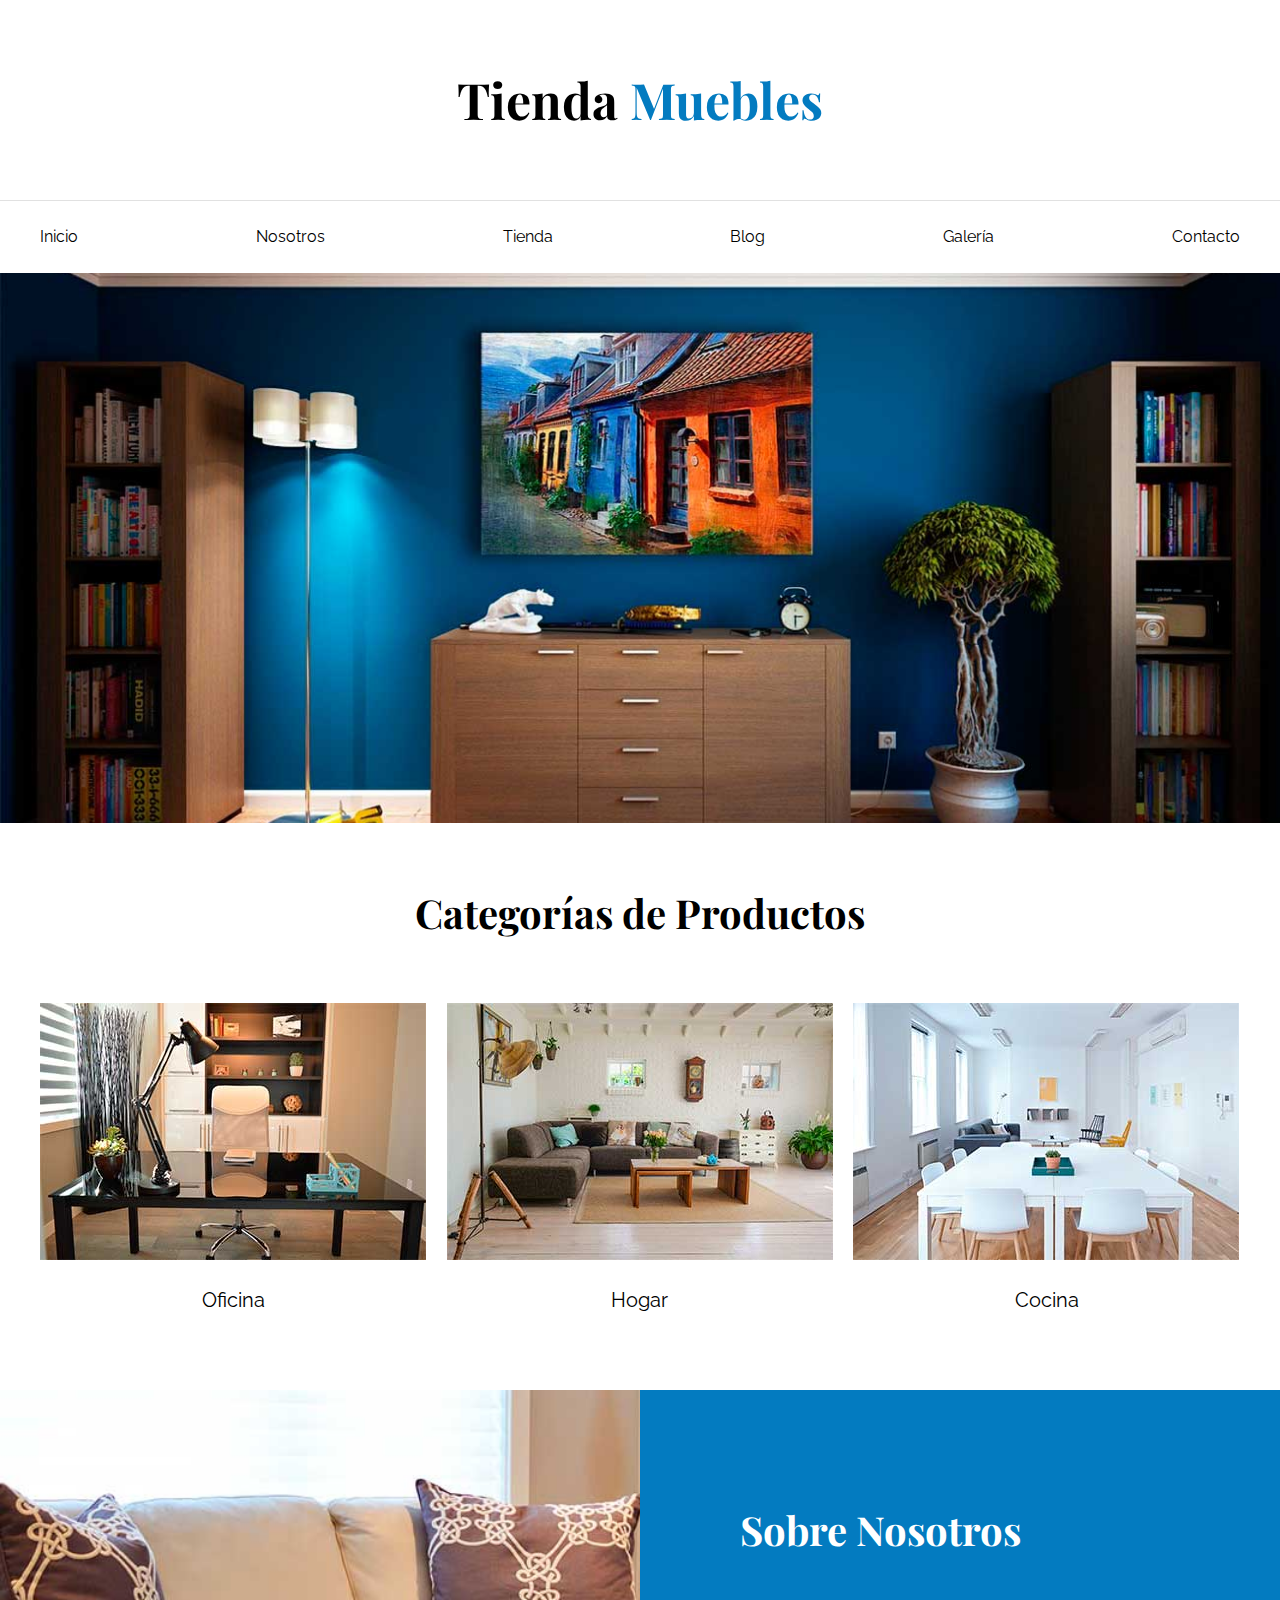
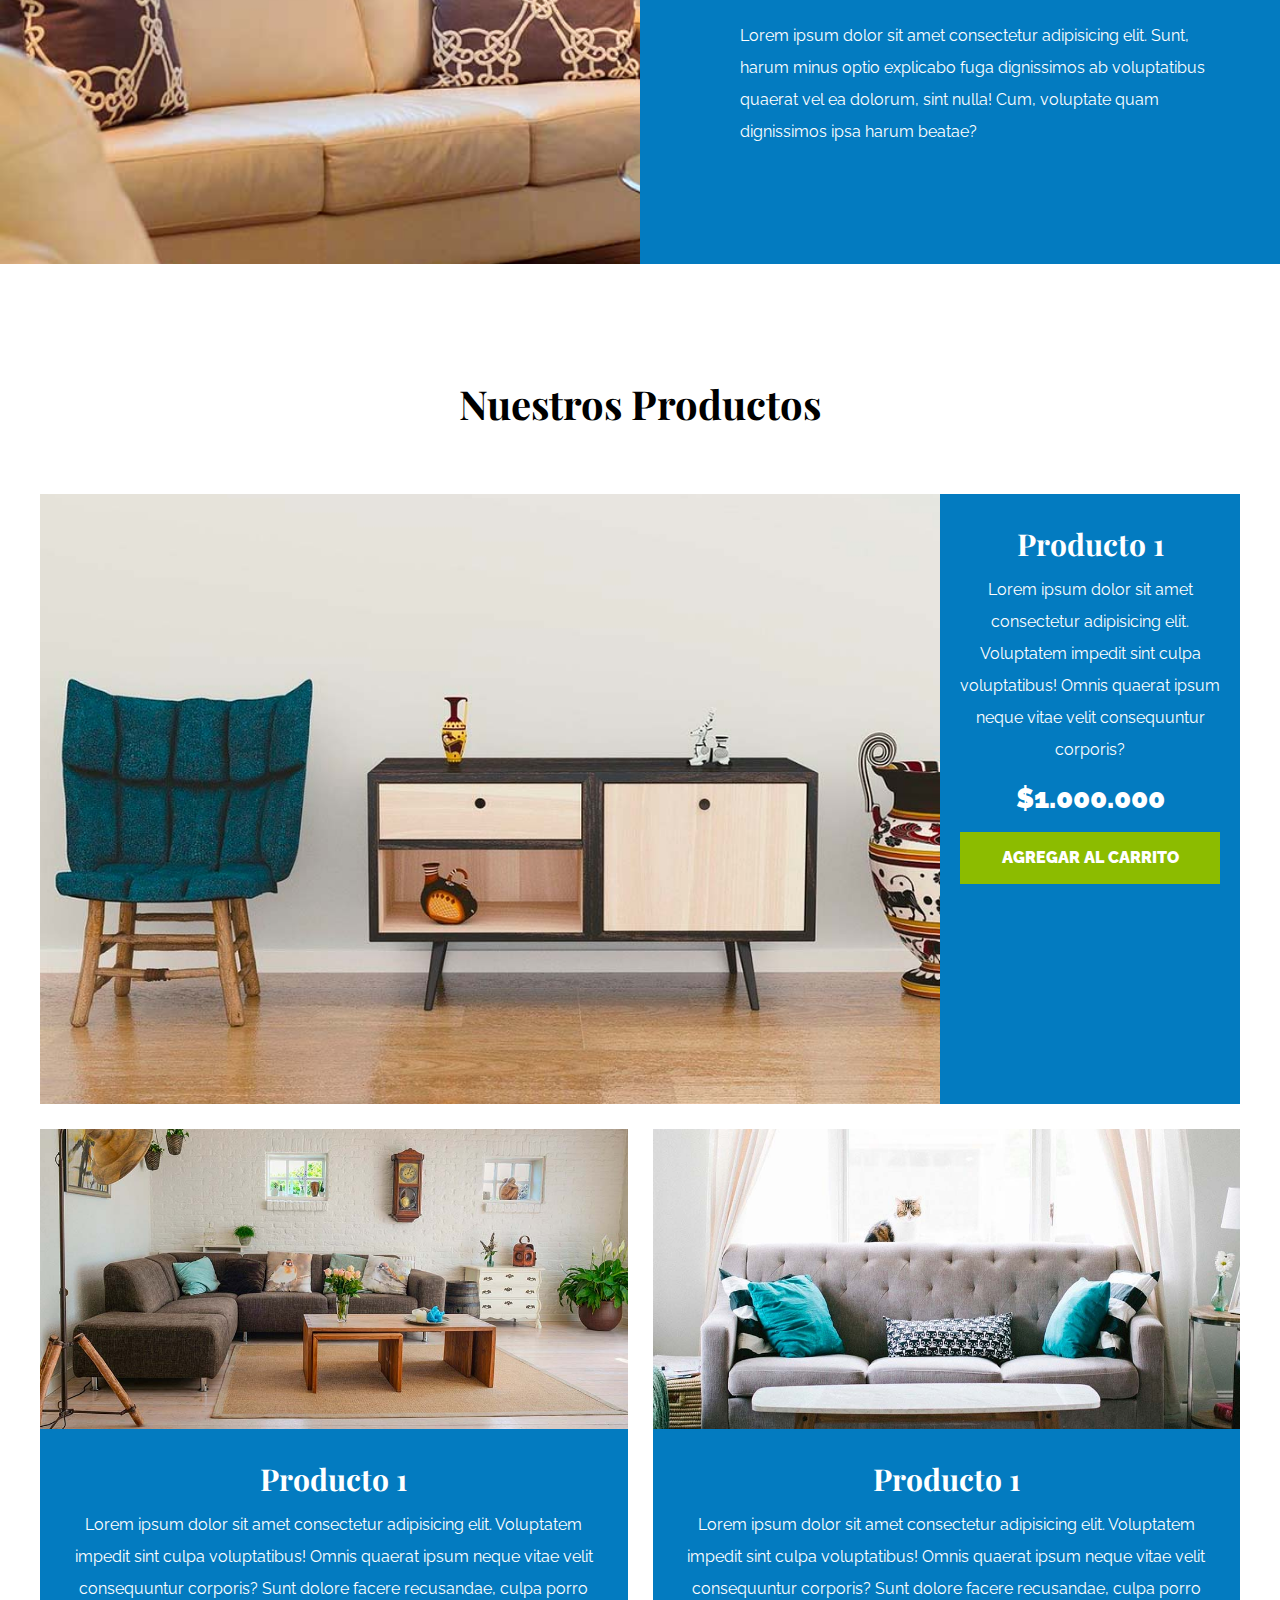
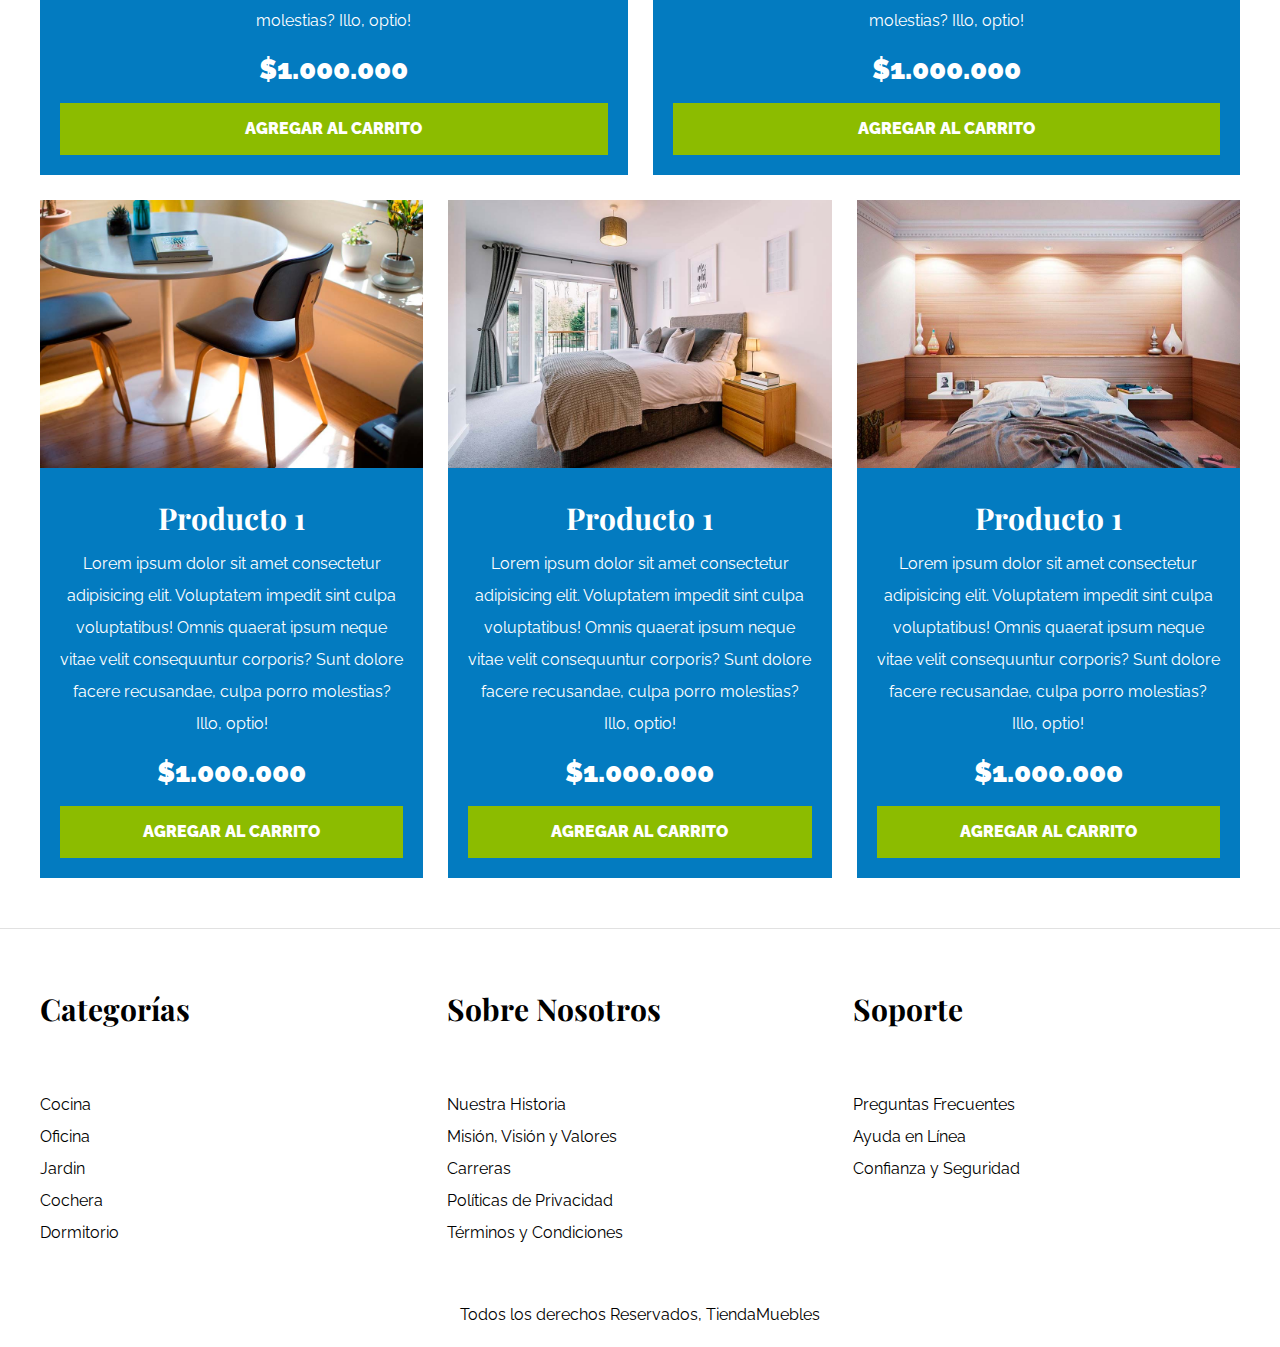
<file: index.html>
<!DOCTYPE html>
<html lang="es">

<head>
    <meta charset="UTF-8">
    <meta http-equiv="X-UA-Compatible" content="IE=edge">
    <meta name="viewport" content="width=device-width, initial-scale=1.0">
    <title>Ecommerce - Home</title>
    <link rel="stylesheet" href="./css/normalize.css">
    <link rel="preconnect" href="https://fonts.googleapis.com">
    <link rel="preconnect" href="https://fonts.gstatic.com" crossorigin>
    <link href="https://fonts.googleapis.com/css2?family=Playfair+Display:wght@700&family=Raleway:ital,wght@0,400;0,900;1,700&display=swap" rel="stylesheet">
    <link rel="stylesheet" href="./css/style.css">
</head>

<body>

    <header>
        <h1 class="nombre-sitio">Tienda <span>Muebles</span></h1>
    </header>

    <div class="contenedor-navegacion">
        <nav class="nav-principal contenedor">
            <a href="index.html">Inicio</a>
            <a href="nosotros.html">Nosotros</a>
            <a href="tienda.html">Tienda</a>
            <a href="blog.html">Blog</a>
            <a href="galeria.html">Galería</a>
            <a href="contacto.html">Contacto</a>
        </nav>
    </div>
    

    <div class="hero"></div>

    <section class="contenedor categorias">
        <h2 class="text-center">Categorías de Productos</h2>

       <div class="listado-categorias">
            <div class="categoria">
                <img src="img/categoria1.jpg" alt="">
                <a href="">Oficina</a>
            </div>
            <div class="categoria">
                <img src="img/categoria2.jpg" alt="">
                <a href="">Hogar</a>
            </div>
            <div class="categoria">
                <img src="img/categoria3.jpg" alt="">
                <a href="">Cocina</a>
            </div>
       </div>
        
    </section>

    <section class="sobre-nosotros">
        <div class="contenedor sobre-nosotros-grid">
            <div class="texto-nosotros">
                <h2>Sobre Nosotros</h2>
                <p>
                    Lorem ipsum dolor sit amet consectetur adipisicing elit. Sunt, harum minus optio explicabo fuga
                    dignissimos ab voluptatibus quaerat vel ea dolorum, sint nulla! Cum, voluptate quam dignissimos ipsa
                    harum beatae?
                </p>
            </div>
        </div>
    </section>

    <main class="contenido-principal contenedor">
        <h2 class="text-center">Nuestros Productos</h2>
        <div class="listado-productos"> <!-- Lista de Productos-->

            <div class="producto"> <!-- Producto 1-->
                <img src="./img/producto1.jpg" alt="Producto 1">
                <div class="texto-producto"> <!-- Info Producto 1-->
                    <h3>Producto 1</h3>
                    <p>Lorem ipsum dolor sit amet consectetur adipisicing elit. Voluptatem impedit sint culpa voluptatibus!
                    Omnis quaerat ipsum neque vitae velit consequuntur corporis? </p>
                    <p class="precio">$1.000.000</p>
                    <a class="btn" href="#">Agregar al Carrito</a>
                </div> <!-- Fin Info Producto 1-->
            </div> <!-- Fin Producto 1-->

            <div class="producto"> <!-- Producto 2-->
                <img src="./img/producto2.jpg" alt="Producto 1">
                <div class="texto-producto"> <!-- Info Producto 2-->
                    <h3>Producto 1</h3>
                    <p>Lorem ipsum dolor sit amet consectetur adipisicing elit. Voluptatem impedit sint culpa voluptatibus!
                    Omnis quaerat ipsum neque vitae velit consequuntur corporis? Sunt dolore facere recusandae, culpa
                    porro molestias? Illo, optio!</p>
                    <p class="precio">$1.000.000</p>
                    <a class="btn" href="#">Agregar al Carrito</a>
                </div> <!-- Fin Info Producto 2-->
            </div> <!-- Fin Producto 2-->

            <div class="producto"> <!-- Producto 3-->
                <img src="./img/producto3.jpg" alt="Producto 1">
                <div class="texto-producto"> <!-- Info Producto 3-->
                    <h3>Producto 1</h3>
                    <p>Lorem ipsum dolor sit amet consectetur adipisicing elit. Voluptatem impedit sint culpa voluptatibus!
                    Omnis quaerat ipsum neque vitae velit consequuntur corporis? Sunt dolore facere recusandae, culpa
                    porro molestias? Illo, optio!</p>
                    <p class="precio">$1.000.000</p>
                    <a class="btn" href="#">Agregar al Carrito</a>
                </div> <!-- Fin Info Producto 3-->
            </div> <!-- Fin Producto 3-->

            <div class="producto"> <!-- Producto 4-->
                <img src="./img/producto4.jpg" alt="Producto 1">
                <div class="texto-producto"> <!-- Info Producto 4-->
                    <h3>Producto 1</h3>
                    <p>Lorem ipsum dolor sit amet consectetur adipisicing elit. Voluptatem impedit sint culpa voluptatibus!
                    Omnis quaerat ipsum neque vitae velit consequuntur corporis? Sunt dolore facere recusandae, culpa
                    porro molestias? Illo, optio!</p>
                    <p class="precio">$1.000.000</p>
                    <a class="btn" href="#">Agregar al Carrito</a>
                </div> <!-- Fin Info Producto 4-->
            </div> <!-- Fin Producto 4-->

            <div class="producto"> <!-- Producto 5-->
                <img src="./img/producto5.jpg" alt="Producto 1">
                <div class="texto-producto"> <!-- Info Producto 5-->
                    <h3>Producto 1</h3>
                    <p>Lorem ipsum dolor sit amet consectetur adipisicing elit. Voluptatem impedit sint culpa voluptatibus!
                    Omnis quaerat ipsum neque vitae velit consequuntur corporis? Sunt dolore facere recusandae, culpa
                    porro molestias? Illo, optio!</p>
                    <p class="precio">$1.000.000</p>
                    <a class="btn" href="#">Agregar al Carrito</a>
                </div> <!-- Fin Info Producto 5-->
            </div> <!-- Fin Producto 5-->

            <div class="producto"> <!-- Producto 6-->
                <img src="./img/producto6.jpg" alt="Producto 1">
                <div class="texto-producto"> <!-- Info Producto 6-->
                    <h3>Producto 1</h3>
                    <p>Lorem ipsum dolor sit amet consectetur adipisicing elit. Voluptatem impedit sint culpa voluptatibus!
                    Omnis quaerat ipsum neque vitae velit consequuntur corporis? Sunt dolore facere recusandae, culpa
                    porro molestias? Illo, optio!</p>
                    <p class="precio">$1.000.000</p>
                    <a class="btn" href="#">Agregar al Carrito</a>
                </div> <!-- Fin Info Producto 6--> 
            </div> <!-- Fin Producto 6-->
        </div> <!-- Fin Lista de Productos-->
    </main>


    <footer class="site-footer">
        <div class="grid-footer contenedor">
            <div class="">
                <h3>Categorías</h3>
                <nav class="footer-menu">
                    <a href="#">Cocina</a>
                    <a href="#">Oficina</a>
                    <a href="#">Jardin</a>
                    <a href="#">Cochera</a>
                    <a href="#">Dormitorio</a>
                </nav>
            </div>
            <div class="">
                <h3>Sobre Nosotros</h3>
                <nav class="footer-menu">
                    <a href="#">Nuestra Historia</a>
                    <a href="#">Misión, Visión y Valores</a>
                    <a href="#">Carreras</a>
                    <a href="#">Políticas de Privacidad</a>
                    <a href="#">Términos y Condiciones</a>
                </nav>
            </div>
            <div class="">
                <h3>Soporte</h3>
                <nav class="footer-menu">
                    <a href="#">Preguntas Frecuentes</a>
                    <a href="#">Ayuda en Línea</a>
                    <a href="#">Confianza y Seguridad</a>
                </nav>
            </div>
        </div>
    <p class="copyright">Todos los derechos Reservados, TiendaMuebles</p>
    </footer>

</body>

</html>
</file>
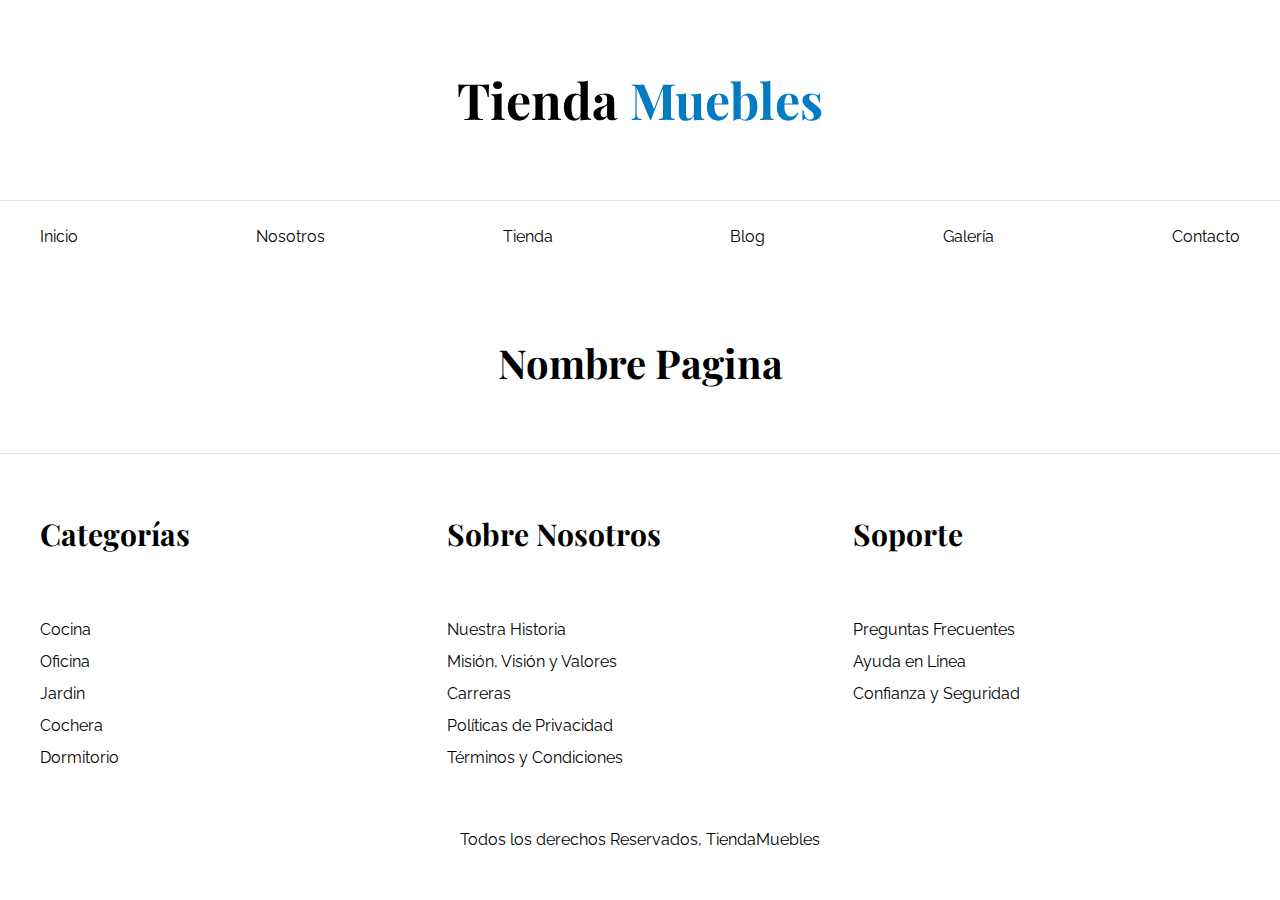
<file: base.html>
<!DOCTYPE html>
<html lang="es">

<head>
    <meta charset="UTF-8">
    <meta http-equiv="X-UA-Compatible" content="IE=edge">
    <meta name="viewport" content="width=device-width, initial-scale=1.0">
    <title>Ecommerce - Home</title>
    <link rel="stylesheet" href="normalize.css">
    <link rel="preconnect" href="https://fonts.googleapis.com">
    <link rel="preconnect" href="https://fonts.gstatic.com" crossorigin>
    <link href="https://fonts.googleapis.com/css2?family=Playfair+Display:wght@700&family=Raleway:ital,wght@0,400;0,900;1,700&display=swap" rel="stylesheet">
    <link rel="stylesheet" href="style.css">
</head>

<body>

    <header>
        <h1 class="nombre-sitio">Tienda <span>Muebles</span></h1>
    </header>

    <div class="contenedor-navegacion">
        <nav class="nav-principal contenedor">
            <a href="inicio.html">Inicio</a>
            <a href="nosotros.html">Nosotros</a>
            <a href="tienda.html">Tienda</a>
            <a href="blog.html">Blog</a>
            <a href="galeria">Galería</a>
            <a href="contacto">Contacto</a>
        </nav>
    </div>
    

    <main class="contenido-principal contenedor">
        <h2 class="text-center">Nombre Pagina</h2>
        
    </main>


    <footer class="site-footer">
        <div class="grid-footer contenedor">
            <div class="">
                <h3>Categorías</h3>
                <nav class="footer-menu">
                    <a href="#">Cocina</a>
                    <a href="#">Oficina</a>
                    <a href="#">Jardin</a>
                    <a href="#">Cochera</a>
                    <a href="#">Dormitorio</a>
                </nav>
            </div>
            <div class="">
                <h3>Sobre Nosotros</h3>
                <nav class="footer-menu">
                    <a href="#">Nuestra Historia</a>
                    <a href="#">Misión, Visión y Valores</a>
                    <a href="#">Carreras</a>
                    <a href="#">Políticas de Privacidad</a>
                    <a href="#">Términos y Condiciones</a>
                </nav>
            </div>
            <div class="">
                <h3>Soporte</h3>
                <nav class="footer-menu">
                    <a href="#">Preguntas Frecuentes</a>
                    <a href="#">Ayuda en Línea</a>
                    <a href="#">Confianza y Seguridad</a>
                </nav>
            </div>
        </div>
    <p class="copyright">Todos los derechos Reservados, TiendaMuebles</p>
    </footer>

</body>

</html>
</file>
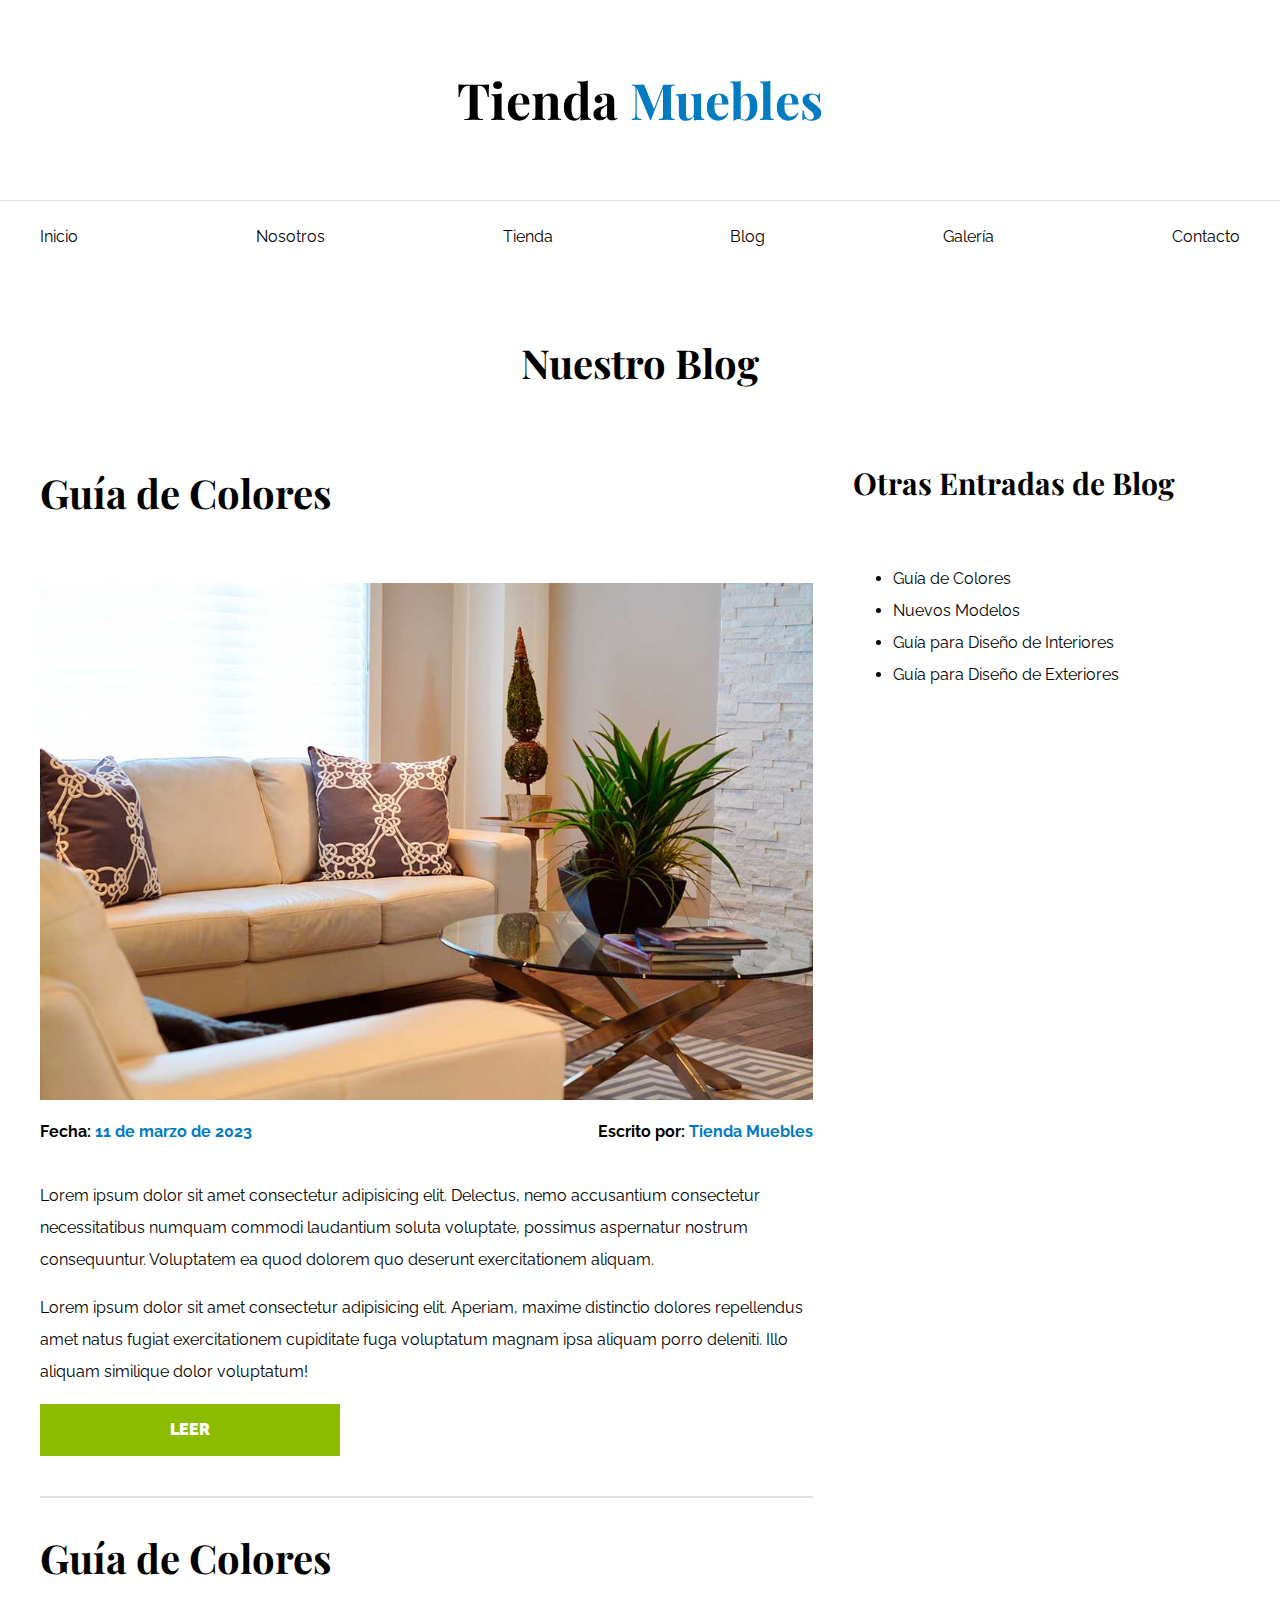
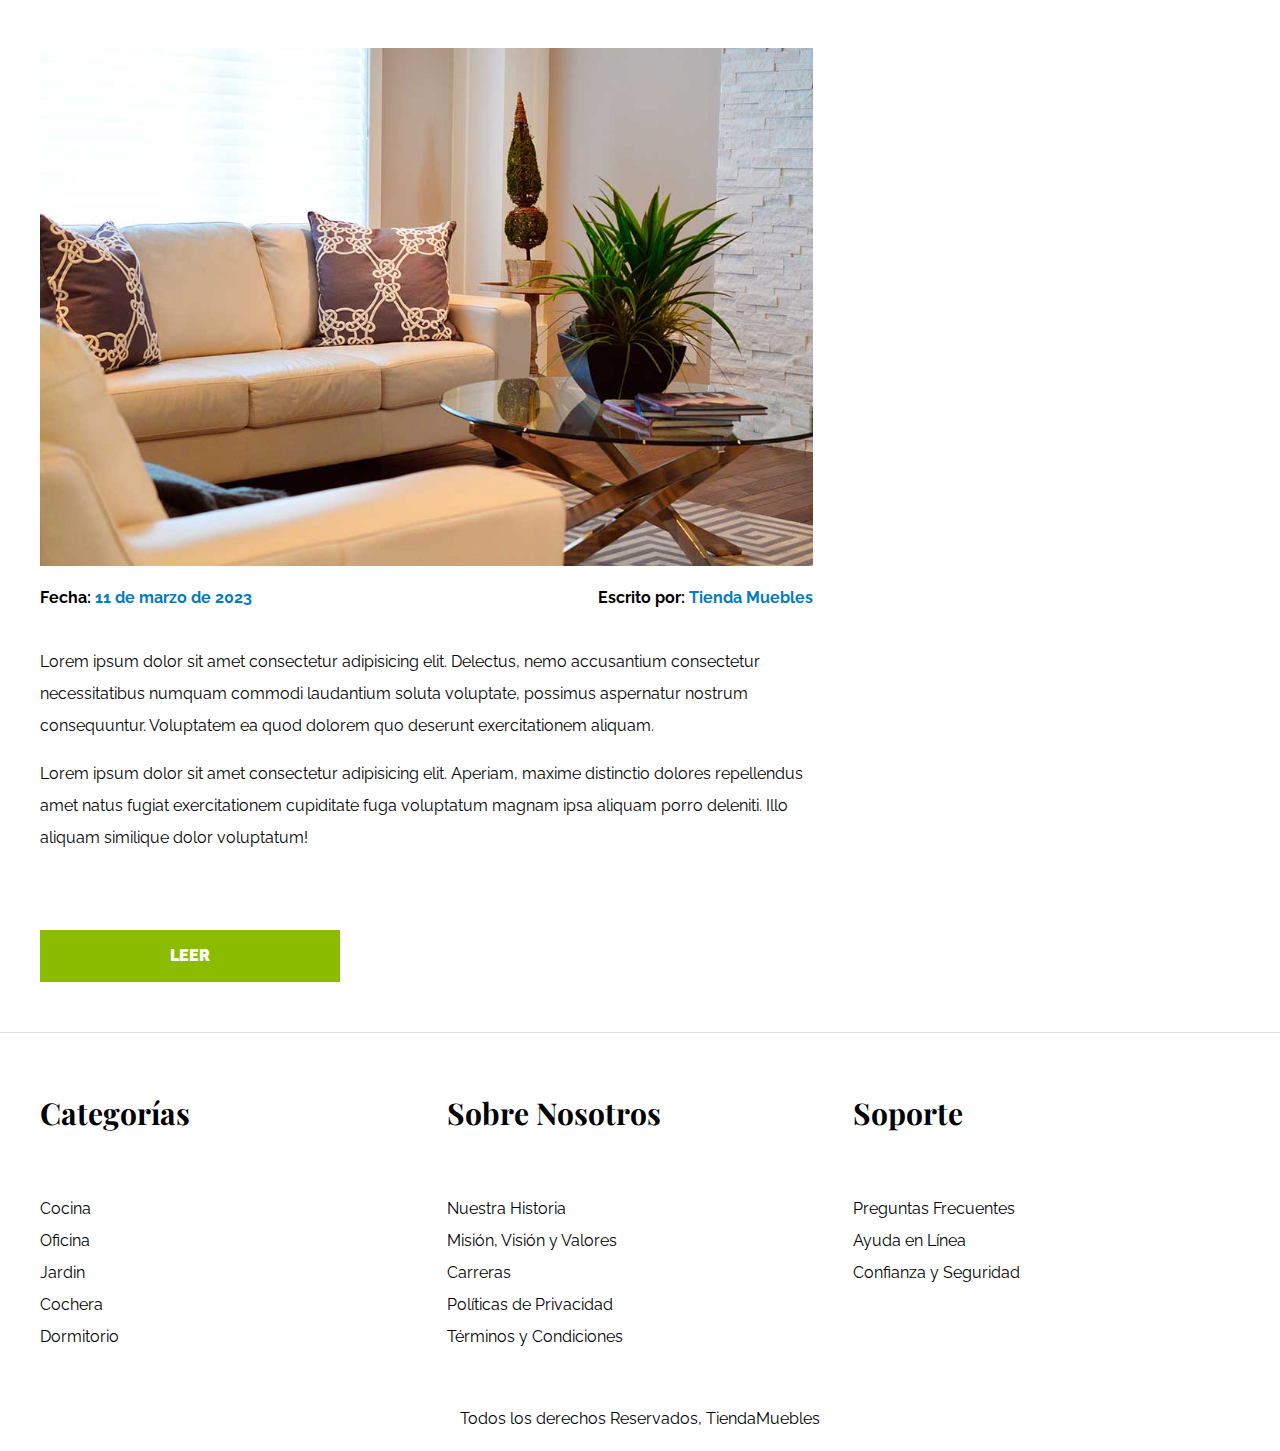
<file: blog.html>
<!DOCTYPE html>
<html lang="es">

<head>
    <meta charset="UTF-8">
    <meta http-equiv="X-UA-Compatible" content="IE=edge">
    <meta name="viewport" content="width=device-width, initial-scale=1.0">
    <title>Ecommerce - Blog</title>
    <link rel="stylesheet" href="./css/normalize.css">
    <link rel="preconnect" href="https://fonts.googleapis.com">
    <link rel="preconnect" href="https://fonts.gstatic.com" crossorigin>
    <link href="https://fonts.googleapis.com/css2?family=Playfair+Display:wght@700&family=Raleway:ital,wght@0,400;0,900;1,700&display=swap" rel="stylesheet">
    <link rel="stylesheet" href="./css/style.css">
</head>

<body>

    <header>
        <h1 class="nombre-sitio">Tienda <span>Muebles</span></h1>
    </header>

    <div class="contenedor-navegacion">
        <nav class="nav-principal contenedor">
            <a href="index.html">Inicio</a>
            <a href="nosotros.html">Nosotros</a>
            <a href="tienda.html">Tienda</a>
            <a href="blog.html">Blog</a>
            <a href="galeria.html">Galería</a>
            <a href="contacto.html">Contacto</a>
        </nav>
    </div>
    

    <main class="contenido-principal contenedor">
        <h2 class="text-center">Nuestro Blog</h2>

        <section class="contenedor-blog">
            <div class="blog">
                <article class="entrada">
                    <h2>Guía de Colores</h2>
                    <div class="imagen">
                        <img src="img/nosotros.jpg" alt="imagen blog">
                    </div>
                    <div class="entrada-meta">
                        <p>Fecha: <span>11 de marzo de 2023</span></p>
                        <p>Escrito por: <span>Tienda Muebles</span></p>
                    </div>
                    <div class="entrada-blog">
                        <p>Lorem ipsum dolor sit amet consectetur adipisicing elit. Delectus, nemo accusantium consectetur necessitatibus numquam commodi laudantium soluta voluptate, possimus aspernatur nostrum consequuntur. Voluptatem ea quod dolorem quo deserunt exercitationem aliquam.</p>
                        <p>Lorem ipsum dolor sit amet consectetur adipisicing elit. Aperiam, maxime distinctio dolores repellendus amet natus fugiat exercitationem cupiditate fuga voluptatum magnam ipsa aliquam porro deleniti. Illo aliquam similique dolor voluptatum!</p>
                    </div>
                    <a href="entrada.html" class="btn max-width-30">Leer</a>
                </article>

                <article class="entrada">
                    <h2>Guía de Colores</h2>
                    <div class="imagen">
                        <img src="img/nosotros.jpg" alt="imagen blog">
                    </div>
                    <div class="entrada-meta">
                        <p>Fecha: <span>11 de marzo de 2023</span></p>
                        <p>Escrito por: <span>Tienda Muebles</span></p>
                    </div>
                    <div class="entrada-blog">
                        <p>Lorem ipsum dolor sit amet consectetur adipisicing elit. Delectus, nemo accusantium consectetur necessitatibus numquam commodi laudantium soluta voluptate, possimus aspernatur nostrum consequuntur. Voluptatem ea quod dolorem quo deserunt exercitationem aliquam.</p>
                        <p>Lorem ipsum dolor sit amet consectetur adipisicing elit. Aperiam, maxime distinctio dolores repellendus amet natus fugiat exercitationem cupiditate fuga voluptatum magnam ipsa aliquam porro deleniti. Illo aliquam similique dolor voluptatum!</p>
                    </div>
                </article>
                <a href="entrada.html" class="btn max-width-30">Leer</a>
            </div>
            <aside>
                <h3>Otras Entradas de Blog</h3>
                <ul>
                    <li><a href="entrada.html">Guía de Colores</a></li>
                    <li><a href="entrada.html">Nuevos Modelos</a></li>
                    <li><a href="entrada.html">Guía para Diseño de Interiores</a></li>
                    <li><a href="entrada.html">Guía para Diseño de Exteriores</a></li>
                </ul>
            </aside>
        </section>
        
    </main>


    <footer class="site-footer">
        <div class="grid-footer contenedor">
            <div class="">
                <h3>Categorías</h3>
                <nav class="footer-menu">
                    <a href="#">Cocina</a>
                    <a href="#">Oficina</a>
                    <a href="#">Jardin</a>
                    <a href="#">Cochera</a>
                    <a href="#">Dormitorio</a>
                </nav>
            </div>
            <div class="">
                <h3>Sobre Nosotros</h3>
                <nav class="footer-menu">
                    <a href="#">Nuestra Historia</a>
                    <a href="#">Misión, Visión y Valores</a>
                    <a href="#">Carreras</a>
                    <a href="#">Políticas de Privacidad</a>
                    <a href="#">Términos y Condiciones</a>
                </nav>
            </div>
            <div class="">
                <h3>Soporte</h3>
                <nav class="footer-menu">
                    <a href="#">Preguntas Frecuentes</a>
                    <a href="#">Ayuda en Línea</a>
                    <a href="#">Confianza y Seguridad</a>
                </nav>
            </div>
        </div>
    <p class="copyright">Todos los derechos Reservados, TiendaMuebles</p>
    </footer>

</body>

</html>
</file>
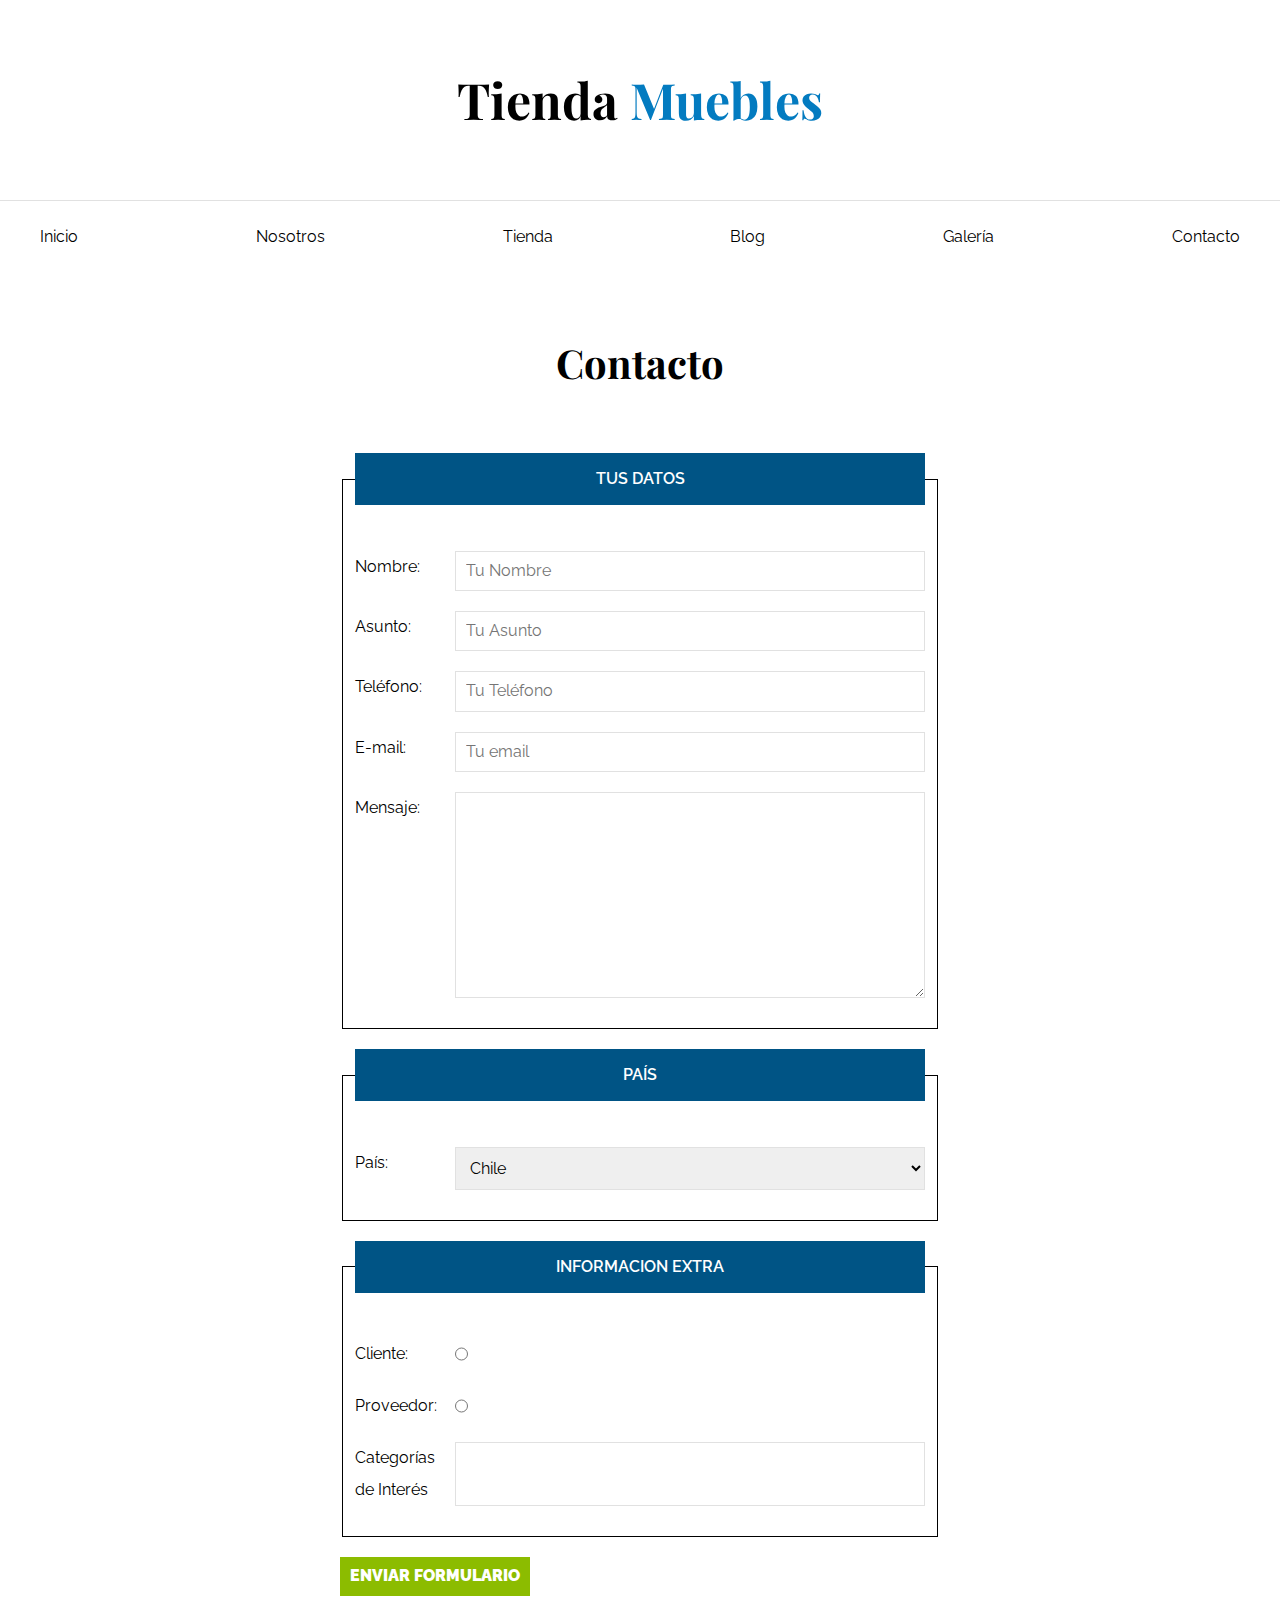
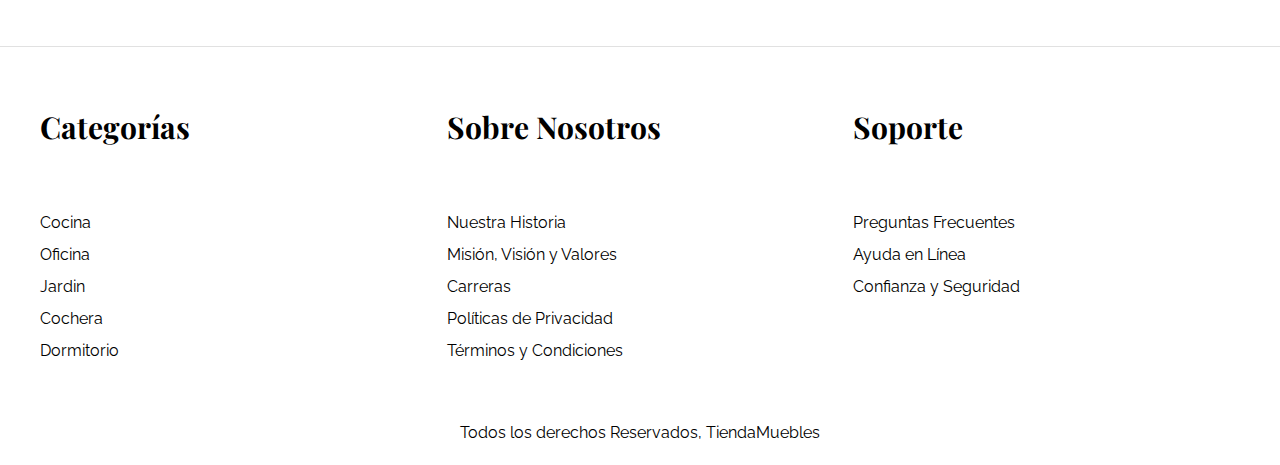
<file: contacto.html>
<!DOCTYPE html>
<html lang="es">

<head>
    <meta charset="UTF-8">
    <meta http-equiv="X-UA-Compatible" content="IE=edge">
    <meta name="viewport" content="width=device-width, initial-scale=1.0">
    <title>Ecommerce - Contacto</title>
    <link rel="stylesheet" href="./css/normalize.css">
    <link rel="preconnect" href="https://fonts.googleapis.com">
    <link rel="preconnect" href="https://fonts.gstatic.com" crossorigin>
    <link href="https://fonts.googleapis.com/css2?family=Playfair+Display:wght@700&family=Raleway:ital,wght@0,400;0,900;1,700&display=swap" rel="stylesheet">
    <link rel="stylesheet" href="./css/style.css">
</head>

<body>

    <header>
        <h1 class="nombre-sitio">Tienda <span>Muebles</span></h1>
    </header>

    <div class="contenedor-navegacion">
        <nav class="nav-principal contenedor">
            <a href="index.html">Inicio</a>
            <a href="nosotros.html">Nosotros</a>
            <a href="tienda.html">Tienda</a>
            <a href="blog.html">Blog</a>
            <a href="galeria.html">Galería</a>
            <a href="contacto.html">Contacto</a>
        </nav>
    </div>
    

    <main class="contenido-principal contenedor">
        <h2 class="text-center">Contacto</h2>
        
        <form class="formulario">
            <fieldset>
                <legend>Tus Datos</legend>
                <div class="campo">
                    <label for="nombre">Nombre: </label>
                    <input id="nombre" type="text" placeholder="Tu Nombre" required>
                </div>

                <div class="campo">
                    <label for="asunto">Asunto: </label>
                    <input id="asunto" type="text" placeholder="Tu Asunto">
                </div>

                <div class="campo">
                    <label for="tel">Teléfono: </label>
                    <input id="tel" type="tel" placeholder="Tu Teléfono" required>
                </div>
                
                <div class="campo">
                    <label for="email">E-mail: </label>
                    <input id="email" type="email" placeholder="Tu email">
                </div>

                <div class="campo">
                    <label for="mensaje">Mensaje: </label>
                    <textarea name="mensaje" id="mensaje" cols="30" rows="10"></textarea>
                </div>
            </fieldset>

            <fieldset>
                <legend>País</legend>
                <div class="campo">
                    <label for="pais">País:</label>
                    <select name="pais" id="pais">
                        <option value="Selec" disabled>-- Seleccione --</option>
                        <option value="Ar">Argentina</option>
                        <option value="Cl" selected>Chile</option>
                        <option value="Mx">Mexico</option>
                    </select>
                </div>
                </fieldset>

            <fieldset>
                <legend>Informacion Extra</legend>
                <div class="campo">
                    <label for="cliente">Cliente:</label>
                    <input id="cliente" type="radio" name="tipo" value="cliente">
                </div>
                <div class="campo">
                    <label for="cliente">Proveedor:</label>
                    <input id="cliente" type="radio" name="tipo" value="proveedor">
                </div>

                <div class="campo">
                    <label for="categorias">Categorías de Interés</label>
                    <input list="categorias" name="categorias">
                    <datalist id="categorias">
                        <option value="Cocina">
                        <option value="Exterior">
                        <option value="Recamara">
                        <option value="Oficina">
                        <option value="Televisión">
                    </datalist>
                </div>
            </fieldset>
            <input class="btn" type="submit" value="Enviar Formulario">
        </form>

    </main>


    <footer class="site-footer">
        <div class="grid-footer contenedor">
            <div class="">
                <h3>Categorías</h3>
                <nav class="footer-menu">
                    <a href="#">Cocina</a>
                    <a href="#">Oficina</a>
                    <a href="#">Jardin</a>
                    <a href="#">Cochera</a>
                    <a href="#">Dormitorio</a>
                </nav>
            </div>
            <div class="">
                <h3>Sobre Nosotros</h3>
                <nav class="footer-menu">
                    <a href="#">Nuestra Historia</a>
                    <a href="#">Misión, Visión y Valores</a>
                    <a href="#">Carreras</a>
                    <a href="#">Políticas de Privacidad</a>
                    <a href="#">Términos y Condiciones</a>
                </nav>
            </div>
            <div class="">
                <h3>Soporte</h3>
                <nav class="footer-menu">
                    <a href="#">Preguntas Frecuentes</a>
                    <a href="#">Ayuda en Línea</a>
                    <a href="#">Confianza y Seguridad</a>
                </nav>
            </div>
        </div>
    <p class="copyright">Todos los derechos Reservados, TiendaMuebles</p>
    </footer>

</body>

</html>
</file>
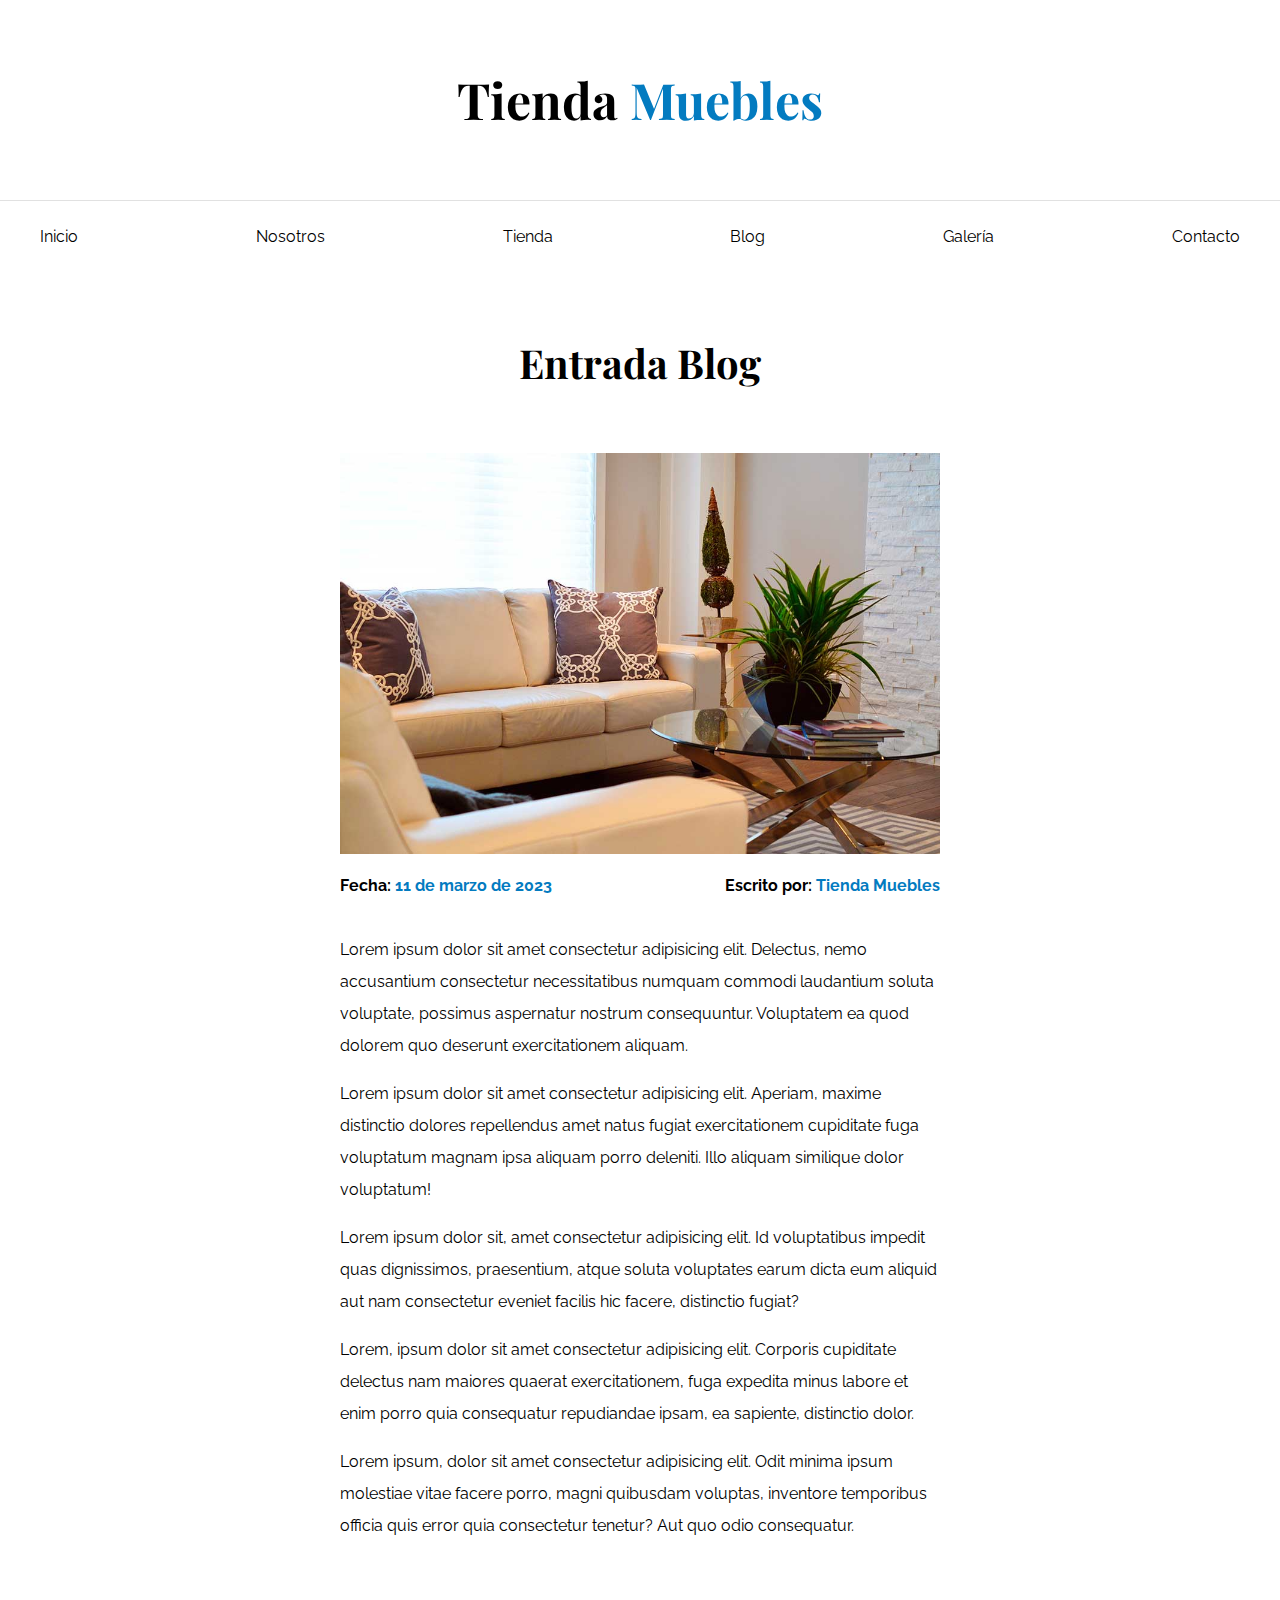
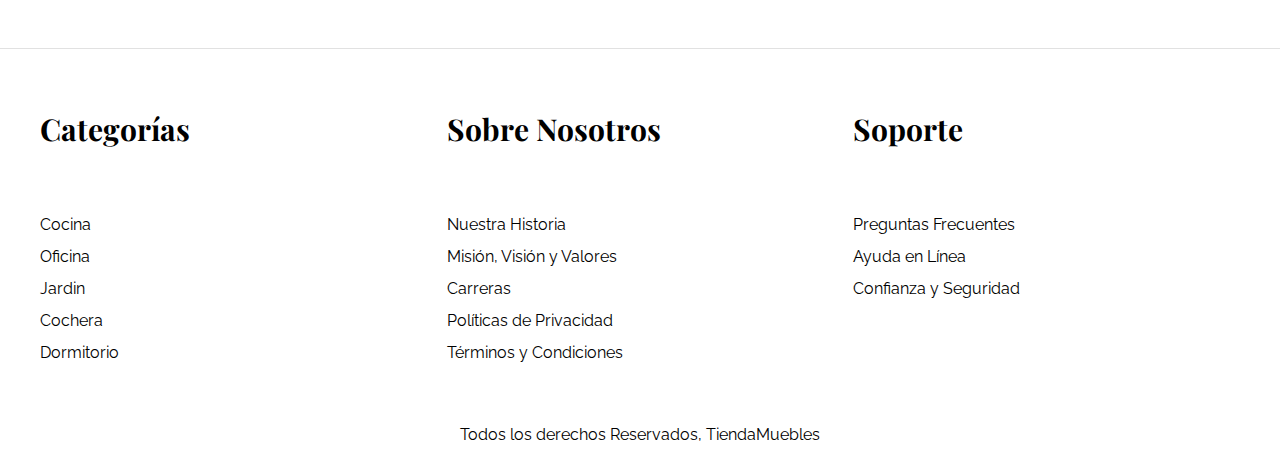
<file: entrada.html>
<!DOCTYPE html>
<html lang="es">

<head>
    <meta charset="UTF-8">
    <meta http-equiv="X-UA-Compatible" content="IE=edge">
    <meta name="viewport" content="width=device-width, initial-scale=1.0">
    <title>Ecommerce - Entrada Blog</title>
    <link rel="stylesheet" href="./css/normalize.css">
    <link rel="preconnect" href="https://fonts.googleapis.com">
    <link rel="preconnect" href="https://fonts.gstatic.com" crossorigin>
    <link href="https://fonts.googleapis.com/css2?family=Playfair+Display:wght@700&family=Raleway:ital,wght@0,400;0,900;1,700&display=swap" rel="stylesheet">
    <link rel="stylesheet" href="./css/style.css">
</head>

<body>

    <header>
        <h1 class="nombre-sitio">Tienda <span>Muebles</span></h1>
    </header>

    <div class="contenedor-navegacion">
        <nav class="nav-principal contenedor">
            <a href="index.html">Inicio</a>
            <a href="nosotros.html">Nosotros</a>
            <a href="tienda.html">Tienda</a>
            <a href="blog.html">Blog</a>
            <a href="galeria.html">Galería</a>
            <a href="contacto.html">Contacto</a>
        </nav>
    </div>
    

    <main class="contenido-principal contenedor">
        <h2 class="text-center">Entrada Blog</h2>
        <article class="entrada contenido-entrada-blog">
            <div class="imagen">
                <img src="img/nosotros.jpg" alt="imagen blog">
            </div>
            <div class="entrada-meta">
                <p>Fecha: <span>11 de marzo de 2023</span></p>
                <p>Escrito por: <span>Tienda Muebles</span></p>
            </div>
            <div class="entrada-blog">
                <p>Lorem ipsum dolor sit amet consectetur adipisicing elit. Delectus, nemo accusantium consectetur necessitatibus numquam commodi laudantium soluta voluptate, possimus aspernatur nostrum consequuntur. Voluptatem ea quod dolorem quo deserunt exercitationem aliquam.</p>
                <p>Lorem ipsum dolor sit amet consectetur adipisicing elit. Aperiam, maxime distinctio dolores repellendus amet natus fugiat exercitationem cupiditate fuga voluptatum magnam ipsa aliquam porro deleniti. Illo aliquam similique dolor voluptatum!</p>
                <p>Lorem ipsum dolor sit, amet consectetur adipisicing elit. Id voluptatibus impedit quas dignissimos, praesentium, atque soluta voluptates earum dicta eum aliquid aut nam consectetur eveniet facilis hic facere, distinctio fugiat?</p>
                <p>Lorem, ipsum dolor sit amet consectetur adipisicing elit. Corporis cupiditate delectus nam maiores quaerat exercitationem, fuga expedita minus labore et enim porro quia consequatur repudiandae ipsam, ea sapiente, distinctio dolor.</p>
                <p>Lorem ipsum, dolor sit amet consectetur adipisicing elit. Odit minima ipsum molestiae vitae facere porro, magni quibusdam voluptas, inventore temporibus officia quis error quia consectetur tenetur? Aut quo odio consequatur.</p>
            </div>
        </article>
    </main>


    <footer class="site-footer">
        <div class="grid-footer contenedor">
            <div class="">
                <h3>Categorías</h3>
                <nav class="footer-menu">
                    <a href="#">Cocina</a>
                    <a href="#">Oficina</a>
                    <a href="#">Jardin</a>
                    <a href="#">Cochera</a>
                    <a href="#">Dormitorio</a>
                </nav>
            </div>
            <div class="">
                <h3>Sobre Nosotros</h3>
                <nav class="footer-menu">
                    <a href="#">Nuestra Historia</a>
                    <a href="#">Misión, Visión y Valores</a>
                    <a href="#">Carreras</a>
                    <a href="#">Políticas de Privacidad</a>
                    <a href="#">Términos y Condiciones</a>
                </nav>
            </div>
            <div class="">
                <h3>Soporte</h3>
                <nav class="footer-menu">
                    <a href="#">Preguntas Frecuentes</a>
                    <a href="#">Ayuda en Línea</a>
                    <a href="#">Confianza y Seguridad</a>
                </nav>
            </div>
        </div>
    <p class="copyright">Todos los derechos Reservados, TiendaMuebles</p>
    </footer>

</body>

</html>
</file>
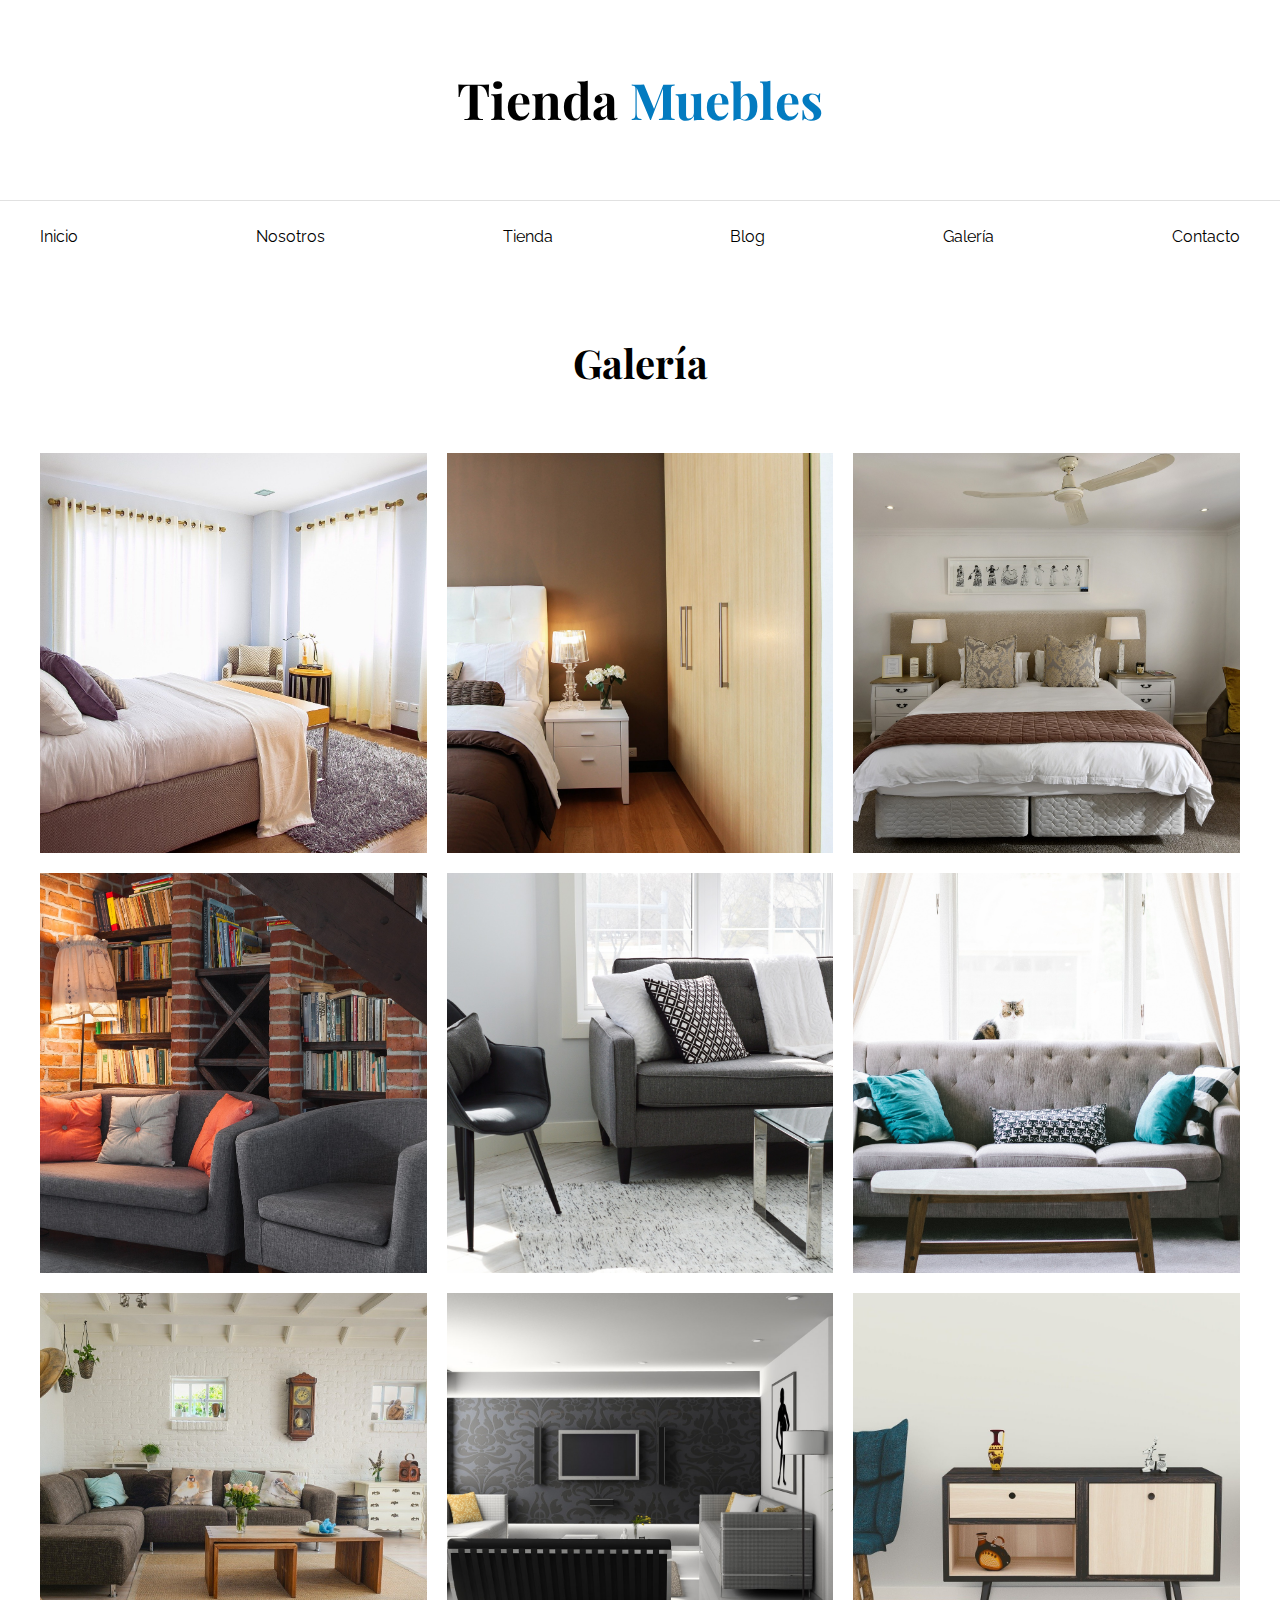
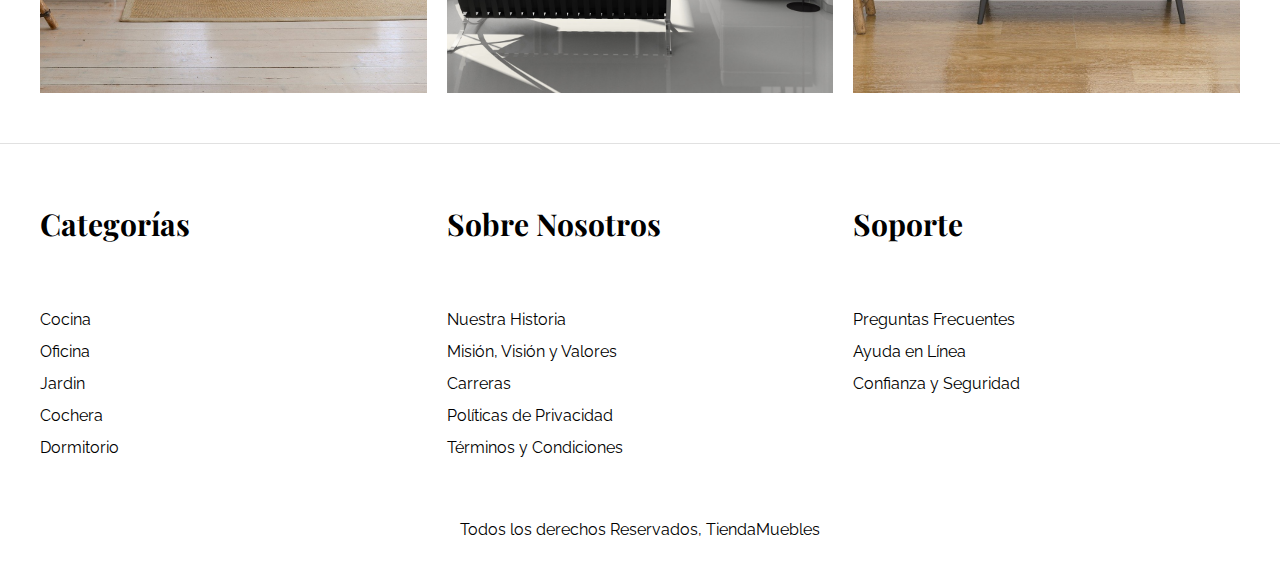
<file: galeria.html>
<!DOCTYPE html>
<html lang="es">

<head>
    <meta charset="UTF-8">
    <meta http-equiv="X-UA-Compatible" content="IE=edge">
    <meta name="viewport" content="width=device-width, initial-scale=1.0">
    <title>Ecommerce - Galería</title>
    <link rel="stylesheet" href="./css/normalize.css">
    <link rel="preconnect" href="https://fonts.googleapis.com">
    <link rel="preconnect" href="https://fonts.gstatic.com" crossorigin>
    <link href="https://fonts.googleapis.com/css2?family=Playfair+Display:wght@700&family=Raleway:ital,wght@0,400;0,900;1,700&display=swap" rel="stylesheet">
    <link rel="stylesheet" href="./css/style.css">
</head>

<body>

    <header>
        <h1 class="nombre-sitio">Tienda <span>Muebles</span></h1>
    </header>

    <div class="contenedor-navegacion">
        <nav class="nav-principal contenedor">
            <a href="index.html">Inicio</a>
            <a href="nosotros.html">Nosotros</a>
            <a href="tienda.html">Tienda</a>
            <a href="blog.html">Blog</a>
            <a href="galeria.html">Galería</a>
            <a href="contacto.html">Contacto</a>
        </nav>
    </div>
    

    <main class="contenido-principal contenedor">
        <h2 class="text-center">Galería</h2>

        <ul class="galeria">
            <li>
                <a href="img/galeria_01.jpg"><img src="img/galeria_01.jpg" alt="Imagen Galeria"></a>
            </li>
            <li>
                <a href="img/galeria_02.jpg"><img src="img/galeria_02.jpg" alt="Imagen Galeria"></a>
            </li>
            <li>
                <a href="img/galeria_03.jpg"><img src="img/galeria_03.jpg" alt="Imagen Galeria"></a>
            </li>
            <li>
                <a href="img/galeria_04.jpg"><img src="img/galeria_04.jpg" alt="Imagen Galeria"></a>
            </li>
            <li>
                <a href="img/galeria_05.jpg"><img src="img/galeria_05.jpg" alt="Imagen Galeria"></a>
            </li>
            <li>
                <a href="img/galeria_06.jpg"><img src="img/galeria_06.jpg" alt="Imagen Galeria"></a>
            </li>
            <li>
                <a href="img/galeria_07.jpg"><img src="img/galeria_07.jpg" alt="Imagen Galeria"></a>
            </li>
            <li>
                <a href="img/galeria_08.jpg"><img src="img/galeria_08.jpg" alt="Imagen Galeria"></a>
            </li>
            <li>
                <a href="img/galeria_09.jpg"><img src="img/galeria_09.jpg" alt="Imagen Galeria"></a>
            </li>
        </ul>
    </main>


    <footer class="site-footer">
        <div class="grid-footer contenedor">
            <div class="">
                <h3>Categorías</h3>
                <nav class="footer-menu">
                    <a href="#">Cocina</a>
                    <a href="#">Oficina</a>
                    <a href="#">Jardin</a>
                    <a href="#">Cochera</a>
                    <a href="#">Dormitorio</a>
                </nav>
            </div>
            <div class="">
                <h3>Sobre Nosotros</h3>
                <nav class="footer-menu">
                    <a href="#">Nuestra Historia</a>
                    <a href="#">Misión, Visión y Valores</a>
                    <a href="#">Carreras</a>
                    <a href="#">Políticas de Privacidad</a>
                    <a href="#">Términos y Condiciones</a>
                </nav>
            </div>
            <div class="">
                <h3>Soporte</h3>
                <nav class="footer-menu">
                    <a href="#">Preguntas Frecuentes</a>
                    <a href="#">Ayuda en Línea</a>
                    <a href="#">Confianza y Seguridad</a>
                </nav>
            </div>
        </div>
    <p class="copyright">Todos los derechos Reservados, TiendaMuebles</p>
    </footer>

</body>

</html>
</file>
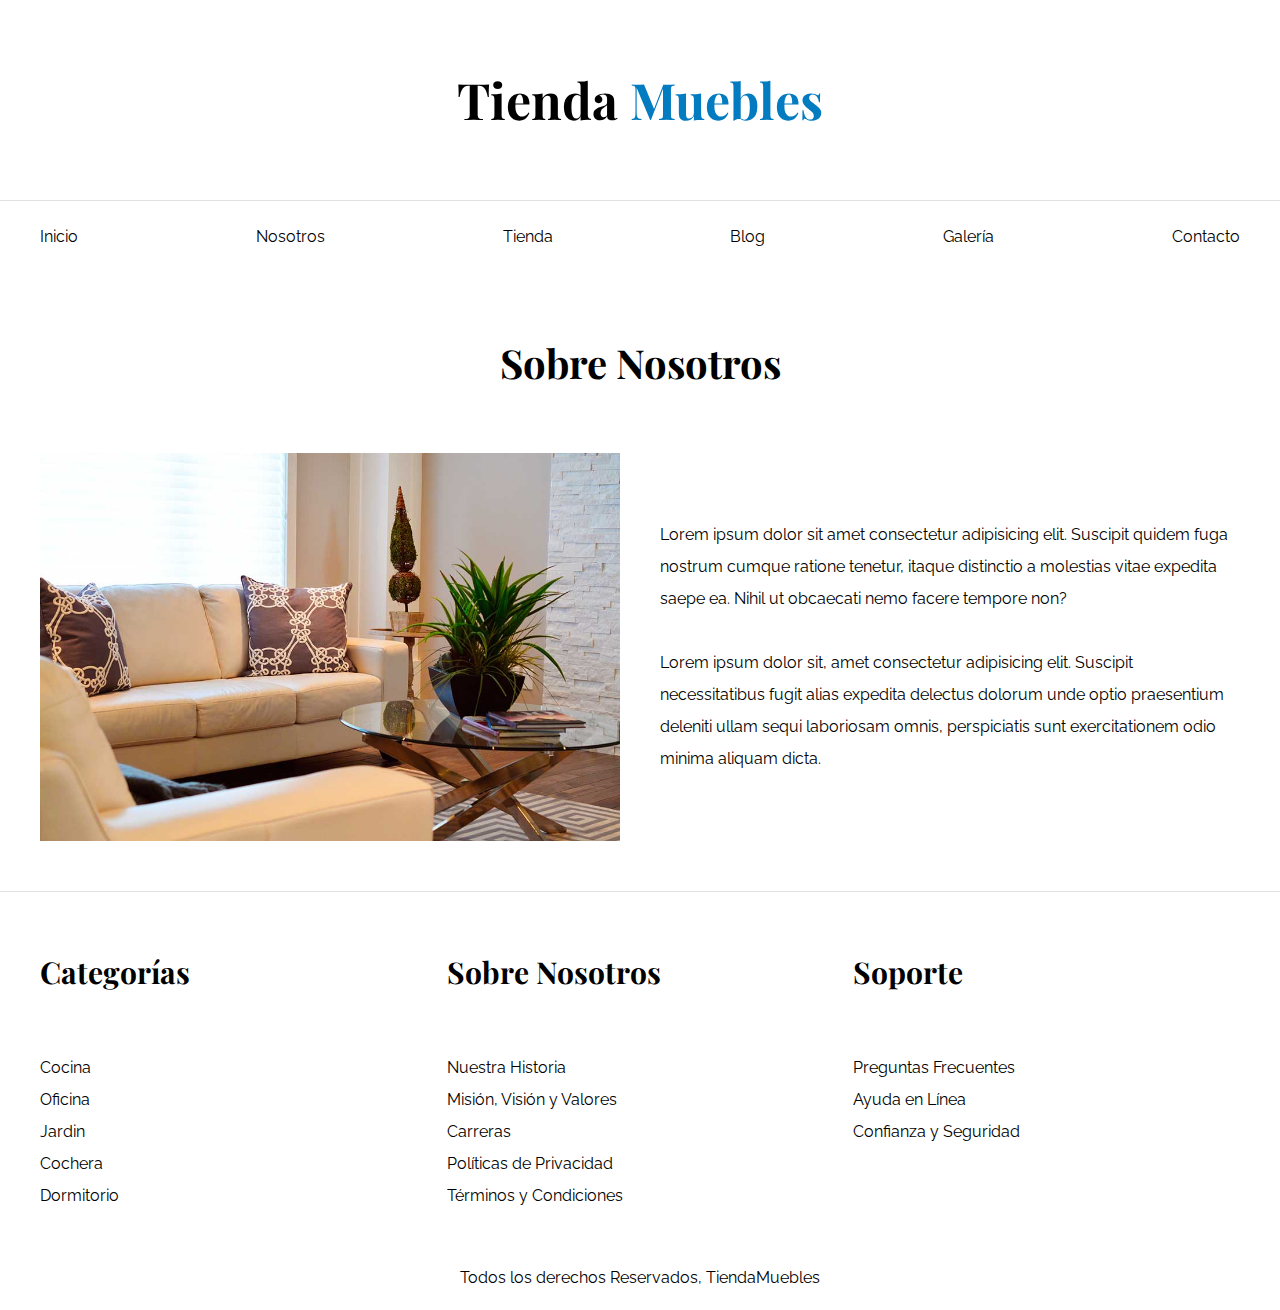
<file: nosotros.html>
<!DOCTYPE html>
<html lang="es">

<head>
    <meta charset="UTF-8">
    <meta http-equiv="X-UA-Compatible" content="IE=edge">
    <meta name="viewport" content="width=device-width, initial-scale=1.0">
    <title>Ecommerce - Nosotros</title>
    <link rel="stylesheet" href="./css/normalize.css">
    <link rel="preconnect" href="https://fonts.googleapis.com">
    <link rel="preconnect" href="https://fonts.gstatic.com" crossorigin>
    <link href="https://fonts.googleapis.com/css2?family=Playfair+Display:wght@700&family=Raleway:ital,wght@0,400;0,900;1,700&display=swap" rel="stylesheet">
    <link rel="stylesheet" href="./css/style.css">
</head>

<body>

    <header>
        <h1 class="nombre-sitio">Tienda <span>Muebles</span></h1>
    </header>

    <div class="contenedor-navegacion">
        <nav class="nav-principal contenedor">
            <a href="index.html">Inicio</a>
            <a href="nosotros.html">Nosotros</a>
            <a href="tienda.html">Tienda</a>
            <a href="blog.html">Blog</a>
            <a href="galeria.html">Galería</a>
            <a href="contacto.html">Contacto</a>
        </nav>
    </div>
    

    <main class="contenido-principal contenedor">
        <h2 class="text-center">Sobre Nosotros</h2>
        <div class="contenido-nosotros">
            <div class="imagen">
                <img src="img/nosotros.jpg" alt="Imagen Nosotros">
            </div>
            <div class="informacion-nosotros">
                <p>Lorem ipsum dolor sit amet consectetur adipisicing elit. Suscipit quidem fuga nostrum cumque ratione tenetur, itaque distinctio a molestias vitae expedita saepe ea. Nihil ut obcaecati nemo facere tempore non?</p>
                <p>Lorem ipsum dolor sit, amet consectetur adipisicing elit. Suscipit necessitatibus fugit alias expedita delectus dolorum unde optio praesentium deleniti ullam sequi laboriosam omnis, perspiciatis sunt exercitationem odio minima aliquam dicta.</p>
            </div>
        </div>
    </main>


    <footer class="site-footer">
        <div class="grid-footer contenedor">
            <div class="">
                <h3>Categorías</h3>
                <nav class="footer-menu">
                    <a href="#">Cocina</a>
                    <a href="#">Oficina</a>
                    <a href="#">Jardin</a>
                    <a href="#">Cochera</a>
                    <a href="#">Dormitorio</a>
                </nav>
            </div>
            <div class="">
                <h3>Sobre Nosotros</h3>
                <nav class="footer-menu">
                    <a href="#">Nuestra Historia</a>
                    <a href="#">Misión, Visión y Valores</a>
                    <a href="#">Carreras</a>
                    <a href="#">Políticas de Privacidad</a>
                    <a href="#">Términos y Condiciones</a>
                </nav>
            </div>
            <div class="">
                <h3>Soporte</h3>
                <nav class="footer-menu">
                    <a href="#">Preguntas Frecuentes</a>
                    <a href="#">Ayuda en Línea</a>
                    <a href="#">Confianza y Seguridad</a>
                </nav>
            </div>
        </div>
    <p class="copyright">Todos los derechos Reservados, TiendaMuebles</p>
    </footer>

</body>

</html>
</file>
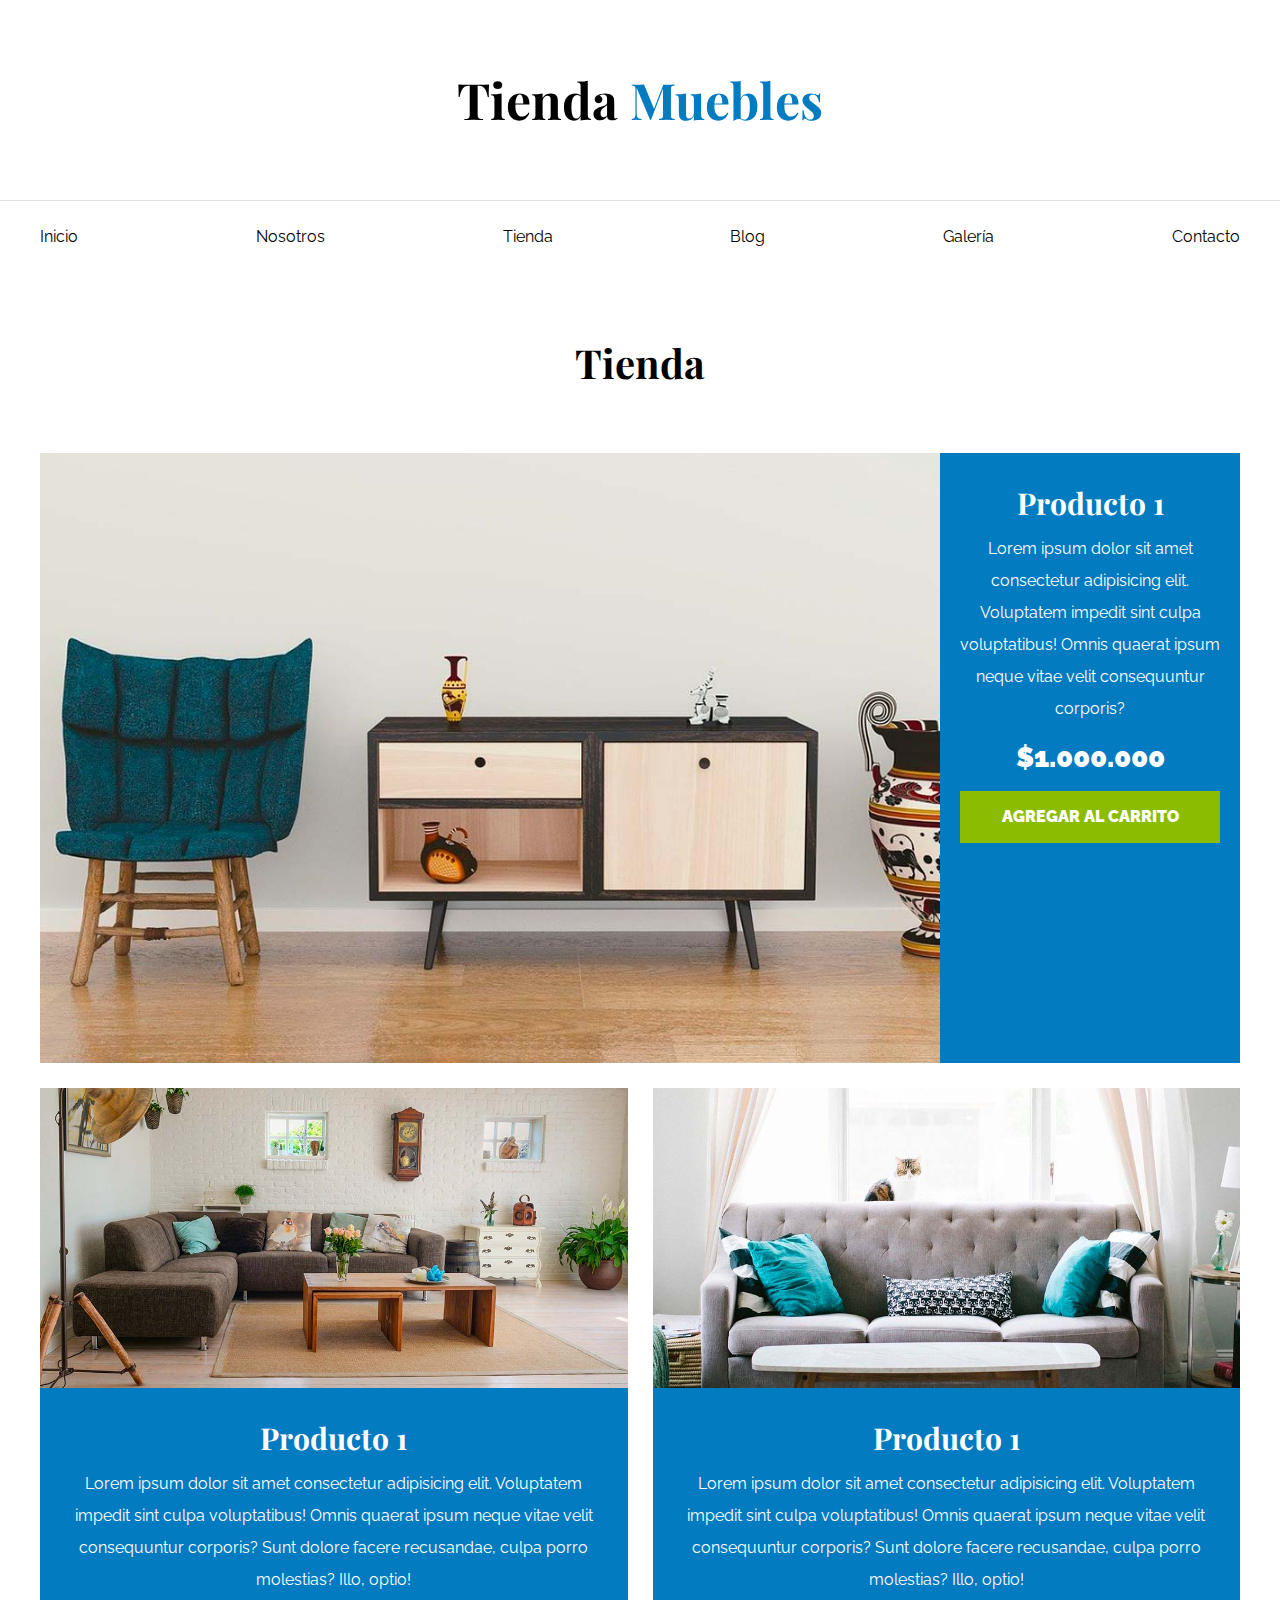
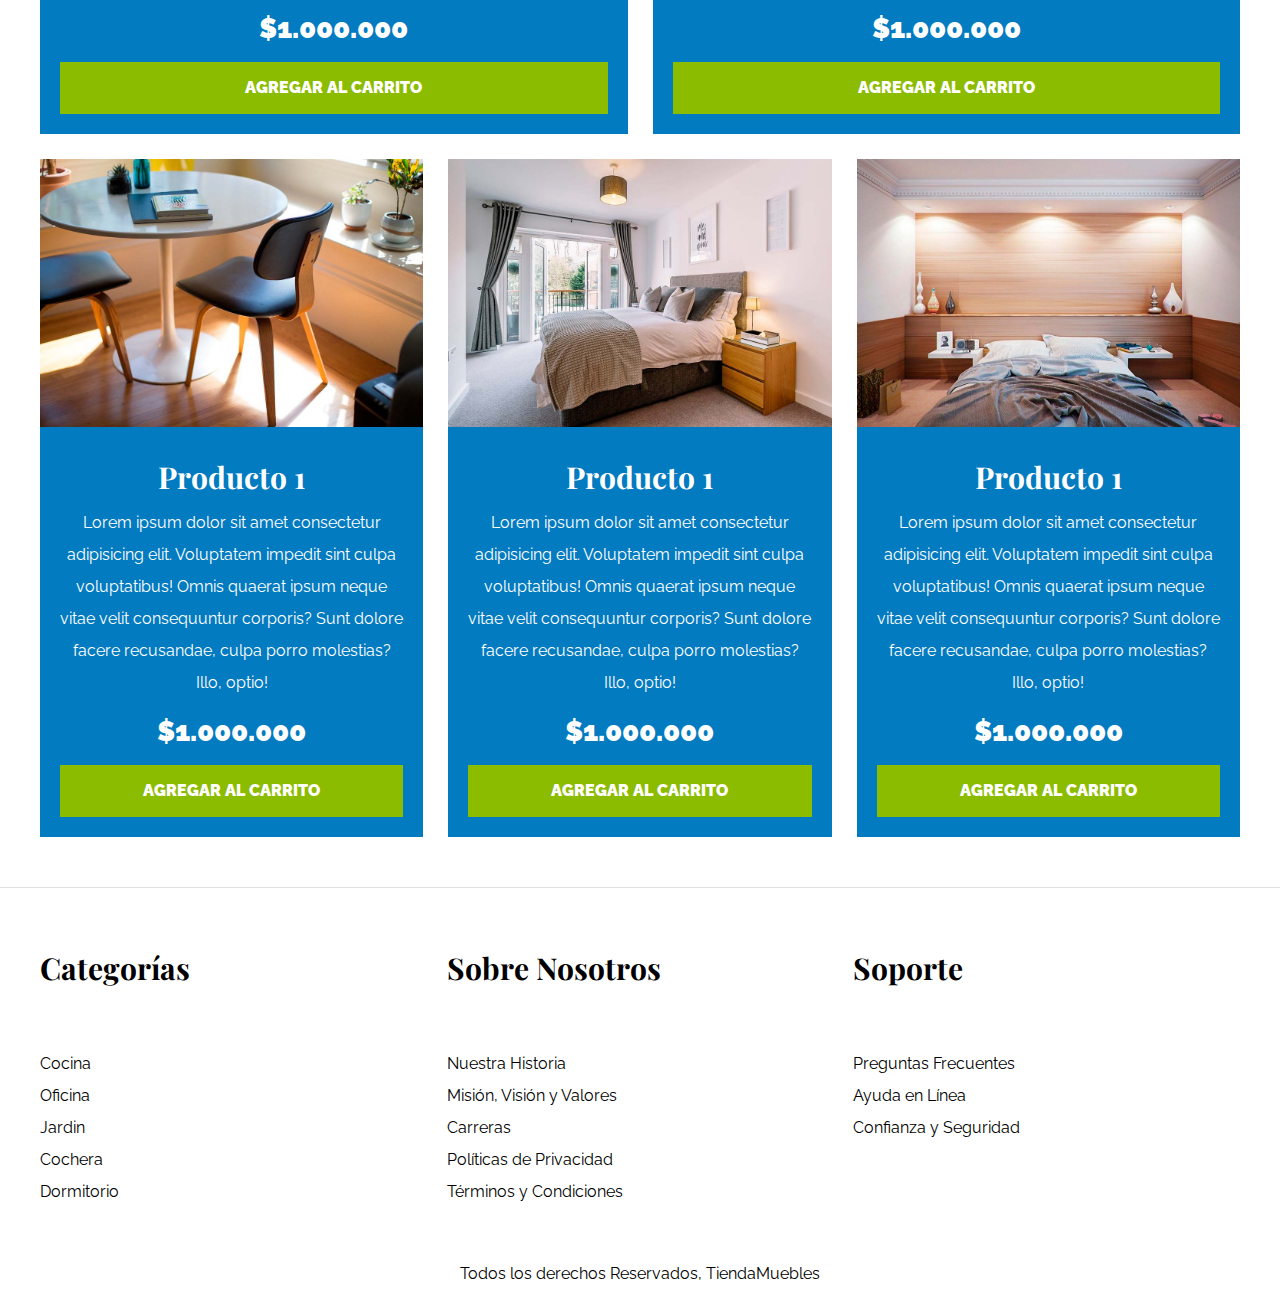
<file: tienda.html>
<!DOCTYPE html>
<html lang="es">

<head>
    <meta charset="UTF-8">
    <meta http-equiv="X-UA-Compatible" content="IE=edge">
    <meta name="viewport" content="width=device-width, initial-scale=1.0">
    <title>Ecommerce - Tienda</title>
    <link rel="stylesheet" href="./css/normalize.css">
    <link rel="preconnect" href="https://fonts.googleapis.com">
    <link rel="preconnect" href="https://fonts.gstatic.com" crossorigin>
    <link href="https://fonts.googleapis.com/css2?family=Playfair+Display:wght@700&family=Raleway:ital,wght@0,400;0,900;1,700&display=swap" rel="stylesheet">
    <link rel="stylesheet" href="./css/style.css">
</head>

<body>

    <header>
        <h1 class="nombre-sitio">Tienda <span>Muebles</span></h1>
    </header>

    <div class="contenedor-navegacion">
        <nav class="nav-principal contenedor">
            <a href="index.html">Inicio</a>
            <a href="nosotros.html">Nosotros</a>
            <a href="tienda.html">Tienda</a>
            <a href="blog.html">Blog</a>
            <a href="galeria.html">Galería</a>
            <a href="contacto.html">Contacto</a>
        </nav>
    </div>
    

    <main class="contenido-principal contenedor">
        <h2 class="text-center">Tienda</h2>
        <div class="listado-productos"> <!-- Lista de Productos-->

            <div class="producto"> <!-- Producto 1-->
                <img src="./img/producto1.jpg" alt="Producto 1">
                <div class="texto-producto"> <!-- Info Producto 1-->
                    <h3>Producto 1</h3>
                    <p>Lorem ipsum dolor sit amet consectetur adipisicing elit. Voluptatem impedit sint culpa voluptatibus!
                    Omnis quaerat ipsum neque vitae velit consequuntur corporis? </p>
                    <p class="precio">$1.000.000</p>
                    <a class="btn" href="#">Agregar al Carrito</a>
                </div> <!-- Fin Info Producto 1-->
            </div> <!-- Fin Producto 1-->

            <div class="producto"> <!-- Producto 2-->
                <img src="./img/producto2.jpg" alt="Producto 1">
                <div class="texto-producto"> <!-- Info Producto 2-->
                    <h3>Producto 1</h3>
                    <p>Lorem ipsum dolor sit amet consectetur adipisicing elit. Voluptatem impedit sint culpa voluptatibus!
                    Omnis quaerat ipsum neque vitae velit consequuntur corporis? Sunt dolore facere recusandae, culpa
                    porro molestias? Illo, optio!</p>
                    <p class="precio">$1.000.000</p>
                    <a class="btn" href="#">Agregar al Carrito</a>
                </div> <!-- Fin Info Producto 2-->
            </div> <!-- Fin Producto 2-->

            <div class="producto"> <!-- Producto 3-->
                <img src="./img/producto3.jpg" alt="Producto 1">
                <div class="texto-producto"> <!-- Info Producto 3-->
                    <h3>Producto 1</h3>
                    <p>Lorem ipsum dolor sit amet consectetur adipisicing elit. Voluptatem impedit sint culpa voluptatibus!
                    Omnis quaerat ipsum neque vitae velit consequuntur corporis? Sunt dolore facere recusandae, culpa
                    porro molestias? Illo, optio!</p>
                    <p class="precio">$1.000.000</p>
                    <a class="btn" href="#">Agregar al Carrito</a>
                </div> <!-- Fin Info Producto 3-->
            </div> <!-- Fin Producto 3-->

            <div class="producto"> <!-- Producto 4-->
                <img src="./img/producto4.jpg" alt="Producto 1">
                <div class="texto-producto"> <!-- Info Producto 4-->
                    <h3>Producto 1</h3>
                    <p>Lorem ipsum dolor sit amet consectetur adipisicing elit. Voluptatem impedit sint culpa voluptatibus!
                    Omnis quaerat ipsum neque vitae velit consequuntur corporis? Sunt dolore facere recusandae, culpa
                    porro molestias? Illo, optio!</p>
                    <p class="precio">$1.000.000</p>
                    <a class="btn" href="#">Agregar al Carrito</a>
                </div> <!-- Fin Info Producto 4-->
            </div> <!-- Fin Producto 4-->

            <div class="producto"> <!-- Producto 5-->
                <img src="./img/producto5.jpg" alt="Producto 1">
                <div class="texto-producto"> <!-- Info Producto 5-->
                    <h3>Producto 1</h3>
                    <p>Lorem ipsum dolor sit amet consectetur adipisicing elit. Voluptatem impedit sint culpa voluptatibus!
                    Omnis quaerat ipsum neque vitae velit consequuntur corporis? Sunt dolore facere recusandae, culpa
                    porro molestias? Illo, optio!</p>
                    <p class="precio">$1.000.000</p>
                    <a class="btn" href="#">Agregar al Carrito</a>
                </div> <!-- Fin Info Producto 5-->
            </div> <!-- Fin Producto 5-->

            <div class="producto"> <!-- Producto 6-->
                <img src="./img/producto6.jpg" alt="Producto 1">
                <div class="texto-producto"> <!-- Info Producto 6-->
                    <h3>Producto 1</h3>
                    <p>Lorem ipsum dolor sit amet consectetur adipisicing elit. Voluptatem impedit sint culpa voluptatibus!
                    Omnis quaerat ipsum neque vitae velit consequuntur corporis? Sunt dolore facere recusandae, culpa
                    porro molestias? Illo, optio!</p>
                    <p class="precio">$1.000.000</p>
                    <a class="btn" href="#">Agregar al Carrito</a>
                </div> <!-- Fin Info Producto 6--> 
            </div> <!-- Fin Producto 6-->
        </div> <!-- Fin Lista de Productos-->
    </main>


    <footer class="site-footer">
        <div class="grid-footer contenedor">
            <div class="">
                <h3>Categorías</h3>
                <nav class="footer-menu">
                    <a href="#">Cocina</a>
                    <a href="#">Oficina</a>
                    <a href="#">Jardin</a>
                    <a href="#">Cochera</a>
                    <a href="#">Dormitorio</a>
                </nav>
            </div>
            <div class="">
                <h3>Sobre Nosotros</h3>
                <nav class="footer-menu">
                    <a href="#">Nuestra Historia</a>
                    <a href="#">Misión, Visión y Valores</a>
                    <a href="#">Carreras</a>
                    <a href="#">Políticas de Privacidad</a>
                    <a href="#">Términos y Condiciones</a>
                </nav>
            </div>
            <div class="">
                <h3>Soporte</h3>
                <nav class="footer-menu">
                    <a href="#">Preguntas Frecuentes</a>
                    <a href="#">Ayuda en Línea</a>
                    <a href="#">Confianza y Seguridad</a>
                </nav>
            </div>
        </div>
    <p class="copyright">Todos los derechos Reservados, TiendaMuebles</p>
    </footer>

</body>

</html>
</file>
<file: css/style.css>
html {
    box-sizing: border-box;
    font-size: 62.5%;
}
*, *:Before, *:after {
    box-sizing: inherit;
}

body {
    font-family: 'Raleway', sans-serif;
    font-size: 1.6rem;
    line-height: 2;
}

/* Globales*/

h1, h2, h3 {
    font-family: 'Playfair Display', serif;
    margin: 0 0 5rem 0;
}

h1 {
    font-size: 5rem;
}

h2 {
    font-size: 4rem;
} 
h3 {
    font-size: 3rem;
}

a{
    text-decoration: none;
    color: #000;
}

.contenedor{
    max-width: 120rem;
    margin: 0 auto;  
}

img {
    max-width: 100%;
    display: block;
}

.btn {
    background-color: #8cbc00;
    display: block;
    color: #fff;
    text-transform: uppercase;
    font-weight: 900;
    padding: 1rem;
    transition: background-color .3s ease-out;
    text-align: center;
    border: none;
}

.btn:hover {
    background-color: #769c02;
    cursor: pointer;
}

/* UTILIDADES */

.text-center {
    text-align: center;
}

.max-width-30 {
    max-width: 30rem;
}

/* Header y Navegacion*/


h1 span {
    color: #037bc0;
}

.contenedor-navegacion{
    border-top: 1px solid #e1e1e1; 
}

.nombre-sitio{
    margin-top: 5rem;
    text-align: center;
}

.nav-principal{
    padding: 2rem 0;
    display: flex;
    justify-content: space-between;
}

.hero{
    background-image: url(../img/principal.jpg);
    background-position: center center;
    background-repeat:no-repeat;
    background-size: cover;
    height: 55rem;
}

/* Categorias */

.categorias {
    margin-top: 5rem;
}

.categoria a {
    text-align: center;
    display: block;
    padding: 2rem;
    font-size: 2rem;
}

.categoria a:hover {
    background-color: #037bc0;
    color: #fff;
    border-bottom-right-radius: 1rem;
}


.listado-categorias{
    display: grid;
    grid-template-columns: repeat(3, 1fr);
    gap: 2rem;
}

/* Sobre Nosotros */

.sobre-nosotros {
    background-image: linear-gradient(to right, transparent 50%, #037bc0 50%, #037bc0 100%), url(../img/nosotros.jpg);
    padding: 10rem 0;
    margin: 5rem 0;
    background-repeat: no-repeat;
    background-size: 100%, 120rem;
    background-position: left center;
}

.sobre-nosotros-grid {
    display: flex;
    justify-content: flex-end;
}

.texto-nosotros {
    /*grid-column: 2/3;*/
    flex-basis: 50%;
    padding-left: 10rem;
    color: #fff;
}

/* LISTADO DE PRODUCTOS */

.contenido-principal {
    padding-top: 5rem;
}

.producto {
    background-color: #037bc0;
}

.texto-producto {
    text-align: center;
    color: #fff;
    padding: 2rem;
}

.precio {
    font-size: 2.8rem;
    font-weight: 900;
}

.texto-producto h3 {
    margin: 0;
}

.texto-producto p {
    margin: 0 0 .5rem 0;
}

.listado-productos {
    display: grid;
    grid-template-columns: repeat(6, 1fr);
    gap: 2.5rem;
}

.producto:nth-child(1) { 
    grid-column-start: 1;
    grid-column-end: 7;
    display: grid;
    grid-template-columns: 3fr 1fr;
}

.producto:nth-child(1) img {
    height: 61rem;
    width: 100%;
    object-fit: cover;
}

.producto:nth-child(2) {
    grid-column-start: 1;
    grid-column-end: 4;
}

.producto:nth-child(2) img,
.producto:nth-child(3) img {
    height: 30rem;
    width: 100%;
    object-fit: cover;
}

.producto:nth-child(3) {
    grid-column-start: 4;
    grid-column-end: 7;
}

.producto:nth-child(4) {
    grid-column-start: 1;
    grid-column-end: 3;
}

.producto:nth-child(5) {
    grid-column-start: 3;
    grid-column-end: 5;
}

.producto:nth-child(6) {
    grid-column-start: 5;
    grid-column-end: 7;
}

/* FOOTER */

.site-footer {
    border-top: 1px solid #e1e1e1;
    margin-top: 5rem;
    padding-top: 5rem;
}

.grid-footer {
    display: grid;
    grid-template-columns: repeat(3, 1fr);
    gap: 2rem;
}

.footer-menu a {
    display: block;
}

.copyright {
    margin-top: 5rem;
    text-align: center;
}

/* NOSOTROS */

.contenido-nosotros {
    display: grid;
    grid-template-columns: 1fr 2fr;
    grid-template-columns: repeat(auto-fit, minmax(35rem, 1fr));
    column-gap: 4rem;
}

.informacion-nosotros {
    display:flex;
    flex-direction: column;
    justify-content: center;
}

/* BLOG */

.contenedor-blog {
    display: grid;
    grid-template-columns: 2fr 1fr;
    column-gap: 4rem;
}

.entrada {
    border-bottom: 2px solid #e1e1e1;
    padding-bottom: 4rem;
    margin-bottom: 2rem;
}

.entrada:last-of-type {
    border: none;
}

.entrada-meta {
    display: flex;
    justify-content: space-between;
    font-weight: bold;
}

.entrada-meta span {
    color: #037bc0;
}

.contenido-entrada-blog {
    width: 60rem;
    margin: 0 auto;
}

/* GALERIA */

.galeria {
    list-style: none;
    padding: 0;
    margin: 0;
    display: grid;
    grid-template-columns: repeat(3, 1fr);
    gap: 2rem;
}

.galeria img {
    width: 40rem;
    height: 40rem;
    object-fit: cover;
}

/* FORMULARIO */

.formulario {
    max-width: 60rem;
    margin: 0 auto;
}

.formulario fieldset {
    border: 1px solid #000;
    margin-bottom: 2rem;
}

legend {
    background-color:#005485 ;
    width: 100%;
    color: #fff;
    text-align: center;
    text-transform: uppercase;
    font-weight: 600;
    padding: 1rem;
    margin-bottom: 4rem;
}

.campo {
    display: flex;
    margin-bottom: 2rem;
}

.campo label {
    flex-basis: 10rem;
}

.campo input:not([type="radio"]),
.campo textarea,
.campo select {
    flex: 1;
    border: 1px solid #e1e1e1;
    padding: 1rem;
}
</file>
<file: style.css>
html {
    box-sizing: border-box;
    font-size: 62.5%;
}
*, *:Before, *:after {
    box-sizing: inherit;
}

body {
    font-family: 'Raleway', sans-serif;
    font-size: 1.6rem;
    line-height: 2;
}

/* Globales*/

h1, h2, h3 {
    font-family: 'Playfair Display', serif;
    margin: 0 0 5rem 0;
}

h1 {
    font-size: 5rem;
}

h2 {
    font-size: 4rem;
} 
h3 {
    font-size: 3rem;
}

a{
    text-decoration: none;
    color: #000;
}

.contenedor{
    max-width: 120rem;
    margin: 0 auto;  
}

img {
    max-width: 100%;
    display: block;
}

.btn {
    background-color: #8cbc00;
    display: block;
    color: #fff;
    text-transform: uppercase;
    font-weight: 900;
    padding: 1rem;
    transition: background-color .3s ease-out;
}

.btn:hover {
    background-color: #769c02;
}

/* UTILIDADES */

.text-center {
    text-align: center;
}

/* Header y Navegacion*/


h1 span {
    color: #037bc0;
}

.contenedor-navegacion{
    border-top: 1px solid #e1e1e1; 
}

.nombre-sitio{
    margin-top: 5rem;
    text-align: center;
}

.nav-principal{
    padding: 2rem 0;
    display: flex;
    justify-content: space-between;
}



.hero{
    background-image: url(./img/principal.jpg);
    background-position: center center;
    background-repeat:no-repeat;
    background-size: cover;
    height: 55rem;
}

/* Categorias */

.categorias {
    margin-top: 5rem;
}

.categoria a {
    text-align: center;
    display: block;
    padding: 2rem;
    font-size: 2rem;
}

.categoria a:hover {
    background-color: #037bc0;
    color: #fff;
    border-bottom-right-radius: 1rem;
}


.listado-categorias{
    display: grid;
    grid-template-columns: repeat(3, 1fr);
    gap: 2rem;
}

/* Sobre Nosotros */

.sobre-nosotros {
    background-image: linear-gradient(to right, transparent 50%, #037bc0 50%, #037bc0 100%), url(./img/nosotros.jpg);
    padding: 10rem 0;
    margin: 5rem 0;
    background-repeat: no-repeat;
    background-size: 100%, 120rem;
    background-position: left center;
}

.sobre-nosotros-grid {
    /* display: grid;
    grid-template-columns: repeat(2, 1fr);
    column-gap: 8rem; */
    display: flex;
    justify-content: flex-end;
}

.texto-nosotros {
    /*grid-column: 2/3;*/
    flex-basis: 50%;
    padding-left: 10rem;
    color: #fff;
}

/* LISTADO DE PRODUCTOS */

.contenido-principal {
    padding-top: 5rem;
}

.producto {
    background-color: #037bc0;
}

.texto-producto {
    text-align: center;
    color: #fff;
    padding: 2rem;
}

.precio {
    font-size: 2.8rem;
    font-weight: 900;
}

.texto-producto h3 {
    margin: 0;
}

.texto-producto p {
    margin: 0 0 .5rem 0;
}

.listado-productos {
    display: grid;
    grid-template-columns: repeat(6, 1fr);
    gap: 2.5rem;
}

.producto:nth-child(1) { 
    grid-column-start: 1;
    grid-column-end: 7;
    display: grid;
    grid-template-columns: 3fr 1fr;
}

.producto:nth-child(1) img {
    height: 61rem;
    width: 100%;
    object-fit: cover;
}

.producto:nth-child(2) {
    grid-column-start: 1;
    grid-column-end: 4;
}

.producto:nth-child(2) img,
.producto:nth-child(3) img {
    height: 30rem;
    width: 100%;
    object-fit: cover;
}

.producto:nth-child(3) {
    grid-column-start: 4;
    grid-column-end: 7;
}

.producto:nth-child(4) {
    grid-column-start: 1;
    grid-column-end: 3;
}

.producto:nth-child(5) {
    grid-column-start: 3;
    grid-column-end: 5;
}

.producto:nth-child(6) {
    grid-column-start: 5;
    grid-column-end: 7;
}

/* FOOTER */

.site-footer {
    border-top: 1px solid #e1e1e1;
    margin-top: 5rem;
    padding-top: 5rem;
}

.grid-footer {
    display: grid;
    grid-template-columns: repeat(3, 1fr);
    gap: 2rem;
}

.footer-menu a {
    display: block;
}

.copyright {
    margin-top: 5rem;
    text-align: center;
}

/* NOSOTROS */

.contenido-nosotros {
    display: grid;
    grid-template-columns: 1fr 2fr;
    grid-template-columns: repeat(auto-fit, minmax(35rem, 1fr));
    column-gap: 4rem;
}

.informacion-nosotros {
    display:flex;
    flex-direction: column;
    justify-content: center;
}
</file>
